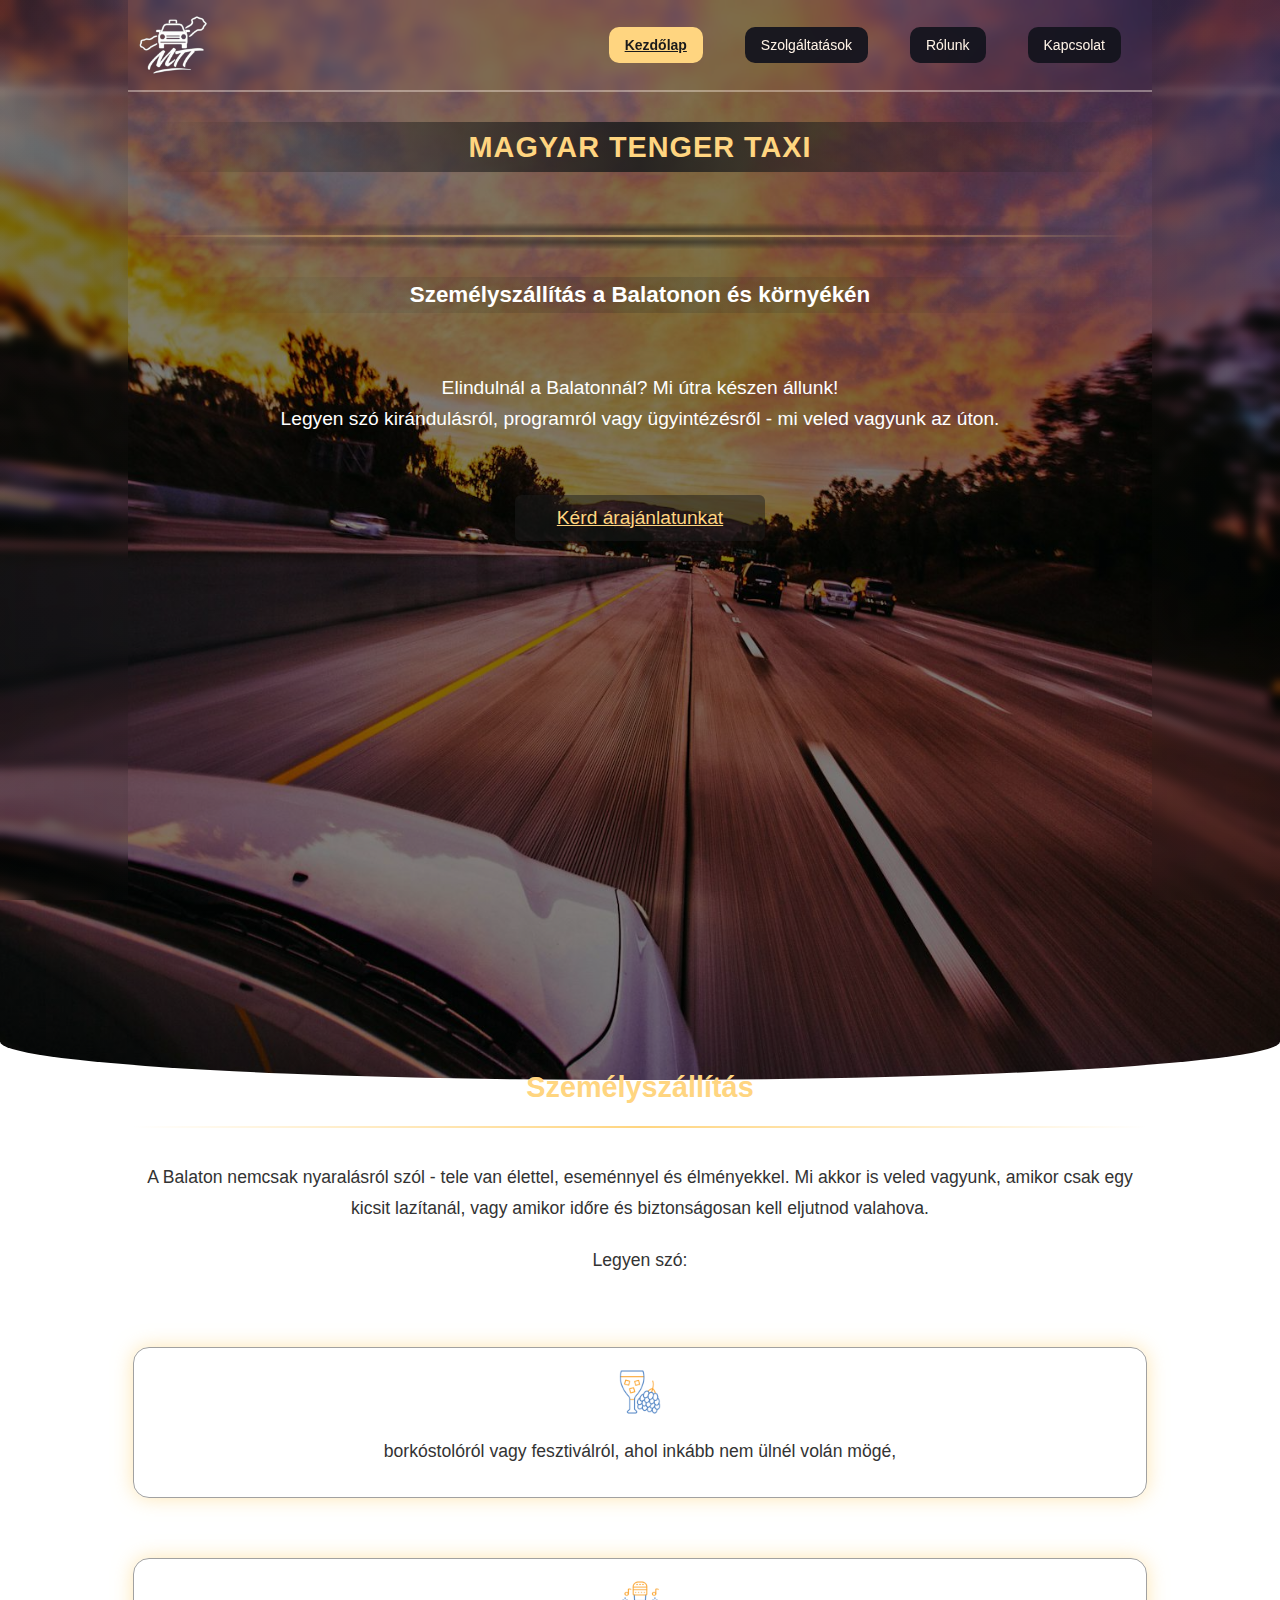
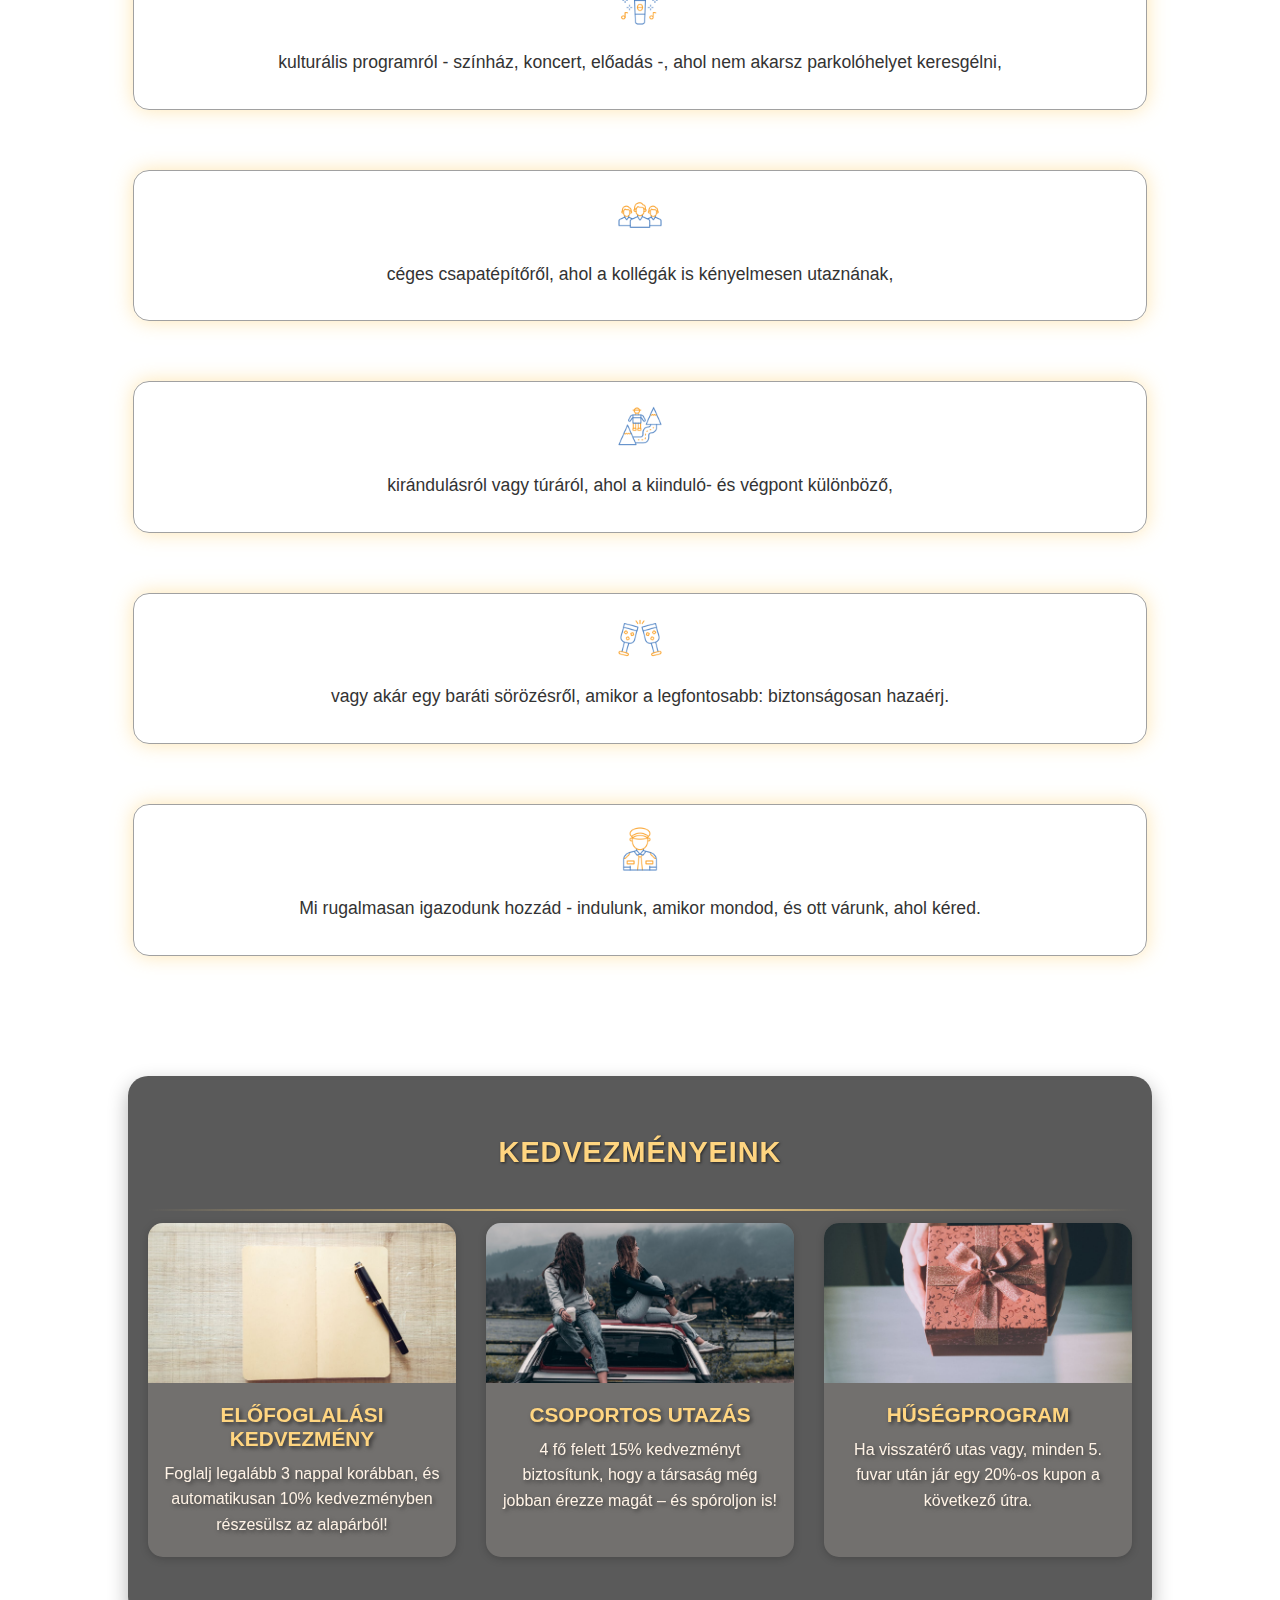
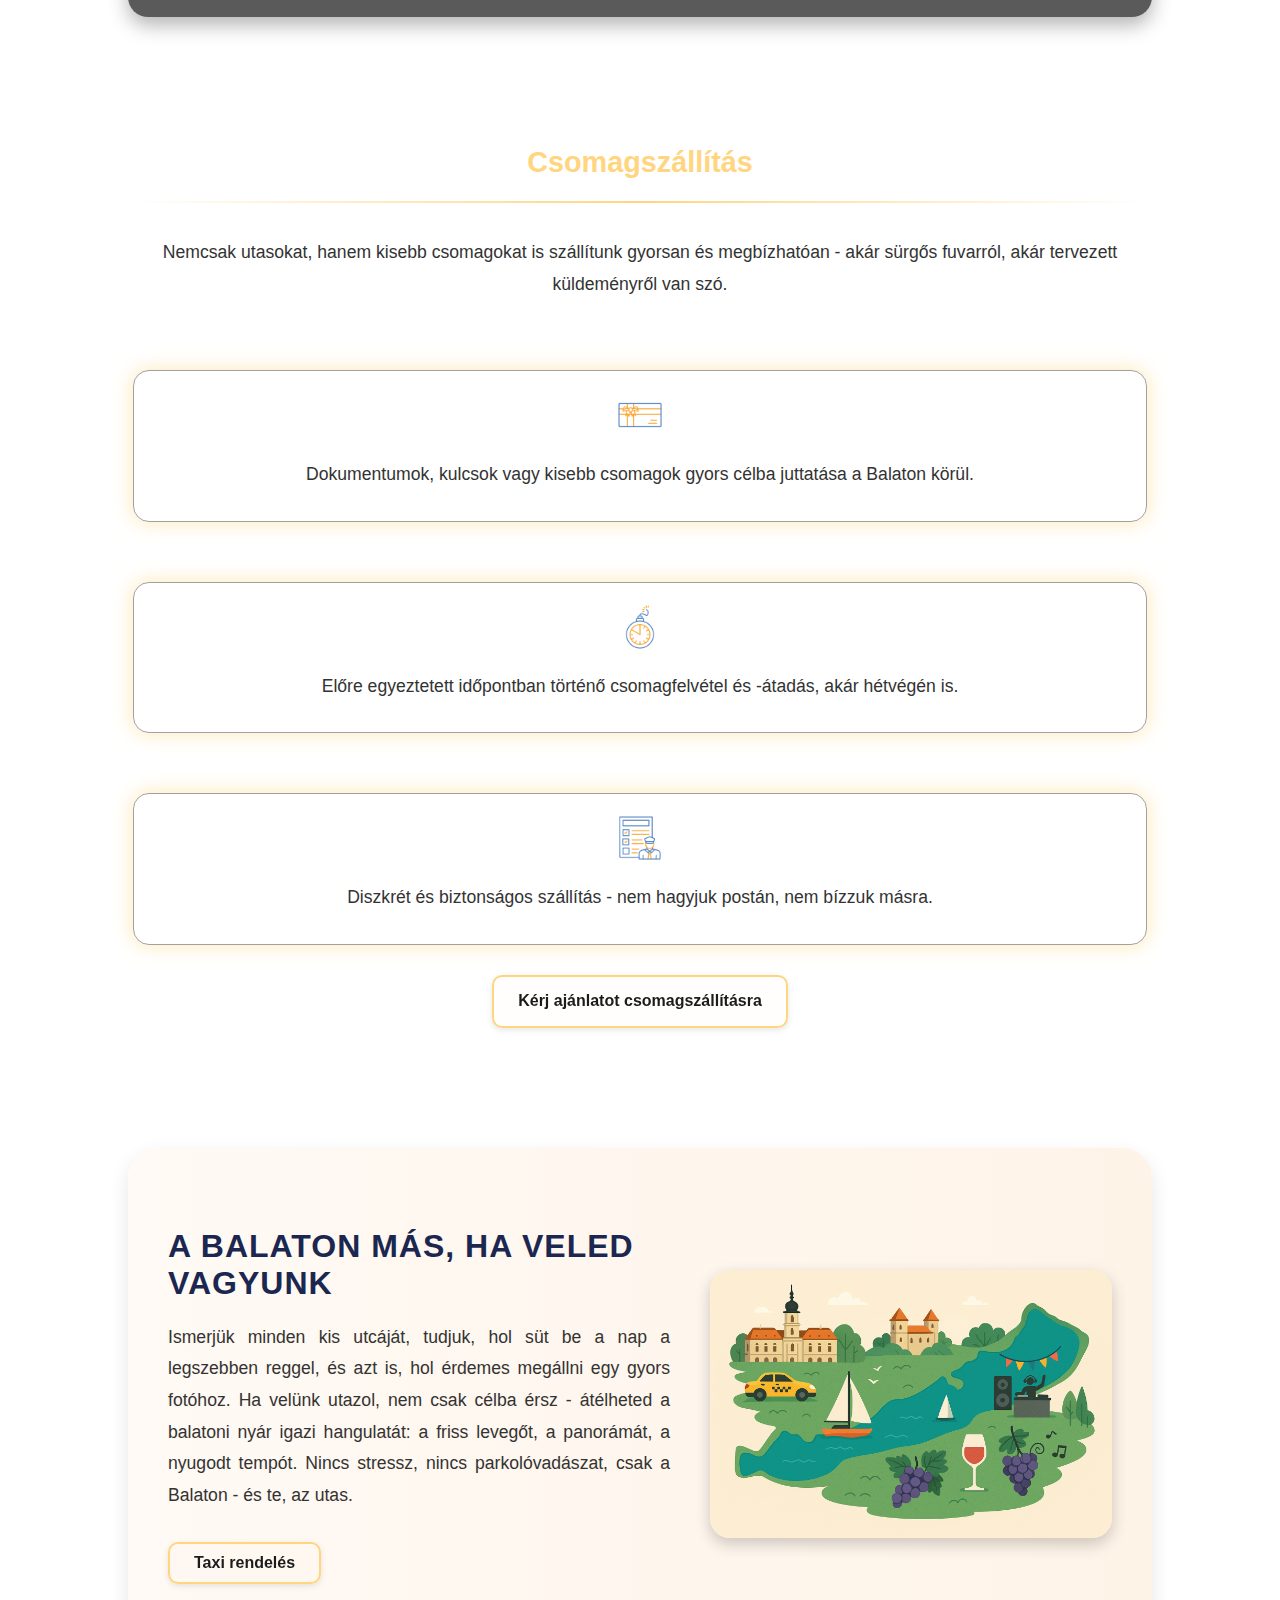
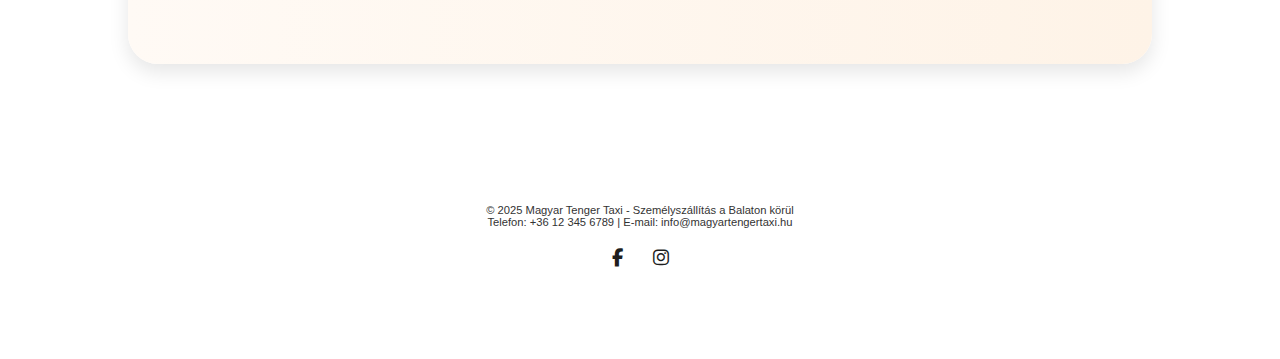
<file: index.html>
<!DOCTYPE html>
<html lang="hu">

<head>
    <meta charset="UTF-8">
    <meta name="viewport" content="width=device-width, initial-scale=1.0">
    <meta name="description"
        content="Kényelmes, gyors és megbízható személyszállítás a Balaton körül. Kérj árajánlatot online vagy telefonon - Magyar Tenger Taxi. ">
    <title>Személyszállítás a Balatonnál - Magyar Tenger Taxi</title>
    <meta property="og:title" content="Személyszállítás a Balaton körül | Magyar Tenger Taxi">
    <meta property="og:description"
        content="Gyors, kényelmes és megbízható fuvar a Balatonnál. Foglalj most online vagy telefonon.">
    <meta property="og:type" content="website">
    <meta property="og:url" content="https://www.magyartengertaxi.hu">
    <meta property="og:image" content="https://www.magyartengertaxi.hu/img/og-image.jpg">
    <meta name="theme-color" content="#1b2750">
    <meta property="og:site_name" content="Magyar Tenger Taxi">
    <meta property="og:locale" content="hu_HU">
    <meta name="twitter:card" content="summary_large_image">
    <meta name="twitter:title" content="Magyar Tenger Taxi - Személyszállítás a Balatonnál">
    <meta name="twitter:description" content="Gyors, kényelmes és megbízható fuvar a Balaton körül. Indulj velünk!!">
    <meta name="twitter:image" content="https://www.magyartengertaxi.hu/img/twitter-card.jpg">
    <link rel="stylesheet" href="css/styles_vizsga.css">
    <link rel="icon" type="image/png" href="img/favicon_black-white.png">
    <link rel="stylesheet" href="https://cdnjs.cloudflare.com/ajax/libs/font-awesome/6.5.0/css/all.min.css">
</head>

<body>
    <div class="hero-background"></div>
    <nav class="nav">
        <a href="index.html">
            <div class="logo"><img src="img/logo_white.png" alt="Magyar Tenger Taxi logó"></div>
        </a>
        <ul class="menu">
            <li><a href="index.html">Kezdőlap</a></li>
            <li><a href="services.html">Szolgáltatások</a></li>
            <li><a href="about_us.html">Rólunk</a></li>
            <li><a href="contact.html">Kapcsolat</a></li>
        </ul>
        <div class="hamburger" onclick="toggleMenu()">
            <div></div>
            <div></div>
            <div></div>
        </div>
    </nav>
    <div class="nav-separator"></div>


    <section class="hero">
        <h1><span class="hero-main">Magyar Tenger Taxi</span><br>
            <span class="hero-divider-wrapper"><span class="hero-divider"></span></span>
            <span class="hero-sub">Személyszállítás a Balatonon és környékén</span>
        </h1>
        <p>Elindulnál a Balatonnál? Mi útra készen állunk! <span class="break-line"></span>Legyen szó kirándulásról,
            programról vagy ügyintézésről - mi
            veled vagyunk az úton.</span> <a class="cta-in-line" href="contact.html">Kérd árajánlatunkat</a>
        </p>
    </section>

    <section class="events">
        <h2>Személyszállítás
            <span class="h2-divider"></span>
        </h2>
        <p>A Balaton nemcsak nyaralásról szól - tele van élettel, eseménnyel és élményekkel. Mi akkor is veled
            vagyunk, amikor csak egy kicsit lazítanál, vagy amikor időre és biztonságosan kell eljutnod valahova.
        </p>
        <p>Legyen szó:</p>
        <div class="events-grid">
            <div class="events-list">
                <img src="img/grapes.png" alt="Szőlő és borospohár ikon">
                <p>borkóstolóról vagy fesztiválról, ahol inkább nem ülnél volán mögé,</p>
            </div>
            <div class="events-list">
                <img src="img/sing.png" alt="Mikrofon ikon">
                <p>kulturális programról - színház, koncert, előadás -, ahol nem akarsz parkolóhelyet keresgélni,</p>
            </div>
            <div class="events-list">
                <img src="img/teamwork.png" alt="Csapatépítő ikon">
                <p>céges csapatépítőről, ahol a kollégák is kényelmesen utaznának,</p>
            </div>
            <div class="events-list">
                <img src="img/trail.png " alt="Kirándulás ikon">
                <p>kirándulásról vagy túráról, ahol a kiinduló- és végpont különböző,</p>
            </div>
            <div class="events-list">
                <img src="img/cheers.png" alt="Koccintás ikon">
                <p>vagy akár egy baráti sörözésről, amikor a legfontosabb: biztonságosan hazaérj.</p>
            </div>
            <div class="events-list">
                <img src="img/driver.png" alt="Sofőr ikon">
                <p>Mi rugalmasan igazodunk hozzád - indulunk, amikor mondod, és ott várunk, ahol kéred.</p>
            </div>
        </div>
    </section>

    <section class="discounts">
        <h2 class="discounts-title">Kedvezményeink</h2>
        <span class="h2-divider"></span>
        <div class="discounts-container">
            <div class="discount-card">
                <div class="discount-img" style="background-image: url('img/pre-booking.jpg');"
                    alt="Toll és notesz kép"></div>
                <h3>Előfoglalási kedvezmény</h3>
                <p>Foglalj legalább 3 nappal korábban, és automatikusan 10% kedvezményben részesülsz az alapárból!</p>
            </div>
            <div class="discount-card">
                <div class="discount-img" style="background-image: url('img/group-trip.jpg');"
                    alt="Két fiatal lány ül egy auto tetején kép"></div>
                <h3>Csoportos utazás</h3>
                <p>4 fő felett 15% kedvezményt biztosítunk, hogy a társaság még jobban érezze magát – és spóroljon is!
                </p>
            </div>
            <div class="discount-card">
                <div class="discount-img" style="background-image: url('img/reward.jpg');"
                    alt="Meglepetés átnyújtása kép"></div>
                <h3>Hűségprogram</h3>
                <p>Ha visszatérő utas vagy, minden 5. fuvar után jár egy 20%-os kupon a következő útra.</p>
            </div>
        </div>
    </section>

    <section class="events">
        <h2>Csomagszállítás
            <span class="h2-divider"></span>
        </h2>
        <p>Nemcsak utasokat, hanem kisebb csomagokat is szállítunk gyorsan és megbízhatóan - akár sürgős fuvarról, akár
            tervezett küldeményről van szó.</p>

        <div class="events-list">
            <img class="small-icons" src="img/gift-card.png" alt="Küldemény ikon">
            <p>Dokumentumok, kulcsok vagy kisebb csomagok gyors célba juttatása a Balaton körül.</p>
        </div>

        <div class="events-list">
            <img class="small-icons" src="img/time-bomb.png" alt="Időpontra szállítás ikon">
            <p>Előre egyeztetett időpontban történő csomagfelvétel és -átadás, akár hétvégén is.</p>
        </div>

        <div class="events-list">
            <img class="small-icons" src="img/safety.png" alt="Biztonság ikon">
            <p>Diszkrét és biztonságos szállítás - nem hagyjuk postán, nem bízzuk másra.</p>
        </div>
        <a href="contact.html" class="subtle-cta">Kérj ajánlatot csomagszállításra</a>
    </section>

    <section class="balaton-feel">
        <div class="balaton-text">
            <h2>A Balaton más, ha veled vagyunk</h2>
            <p>
                Ismerjük minden kis utcáját, tudjuk, hol süt be a nap a legszebben reggel, és azt is, hol érdemes
                megállni egy gyors fotóhoz.
                Ha velünk utazol, nem csak célba érsz - átélheted a balatoni nyár igazi hangulatát: a friss levegőt, a
                panorámát, a nyugodt tempót.
                Nincs stressz, nincs parkolóvadászat, csak a Balaton - és te, az utas.
            </p>
            <a href="contact.html" class="balaton-cta subtle-cta">Taxi rendelés</a>
        </div>
        <div class="balaton-image">
            <img src="img/Balaton-mood.png" alt="Balaton hangulat kép">
        </div>
    </section>

    <footer>
        <p>&copy; 2025 Magyar Tenger Taxi - Személyszállítás a Balaton körül</p>
        <p>Telefon: +36 12 345 6789 | E-mail: info@magyartengertaxi.hu</p>
        <div class="social-icons">
            <a href="https://www.facebook.com/magyartengertaxi" target="_blank" aria-label="Facebook">
                <i class="fa-brands fa-facebook-f"></i>
            </a>
            <a href="https://www.instagram.com/magyartengertaxi" target="_blank" aria-label="Instagram">
                <i class="fa-brands fa-instagram"></i>
            </a>
        </div>
    </footer>

    <a href="tel:+36301234567" class="cta-button">
        <i class="fa-solid fa-phone fa-lg icon-outline"></i> Hívás azonnal
    </a>

    <script src="js/toggle-menu.js"></script>
    <script src="js/form-validate.js"></script>
</body>

</html>
</file>
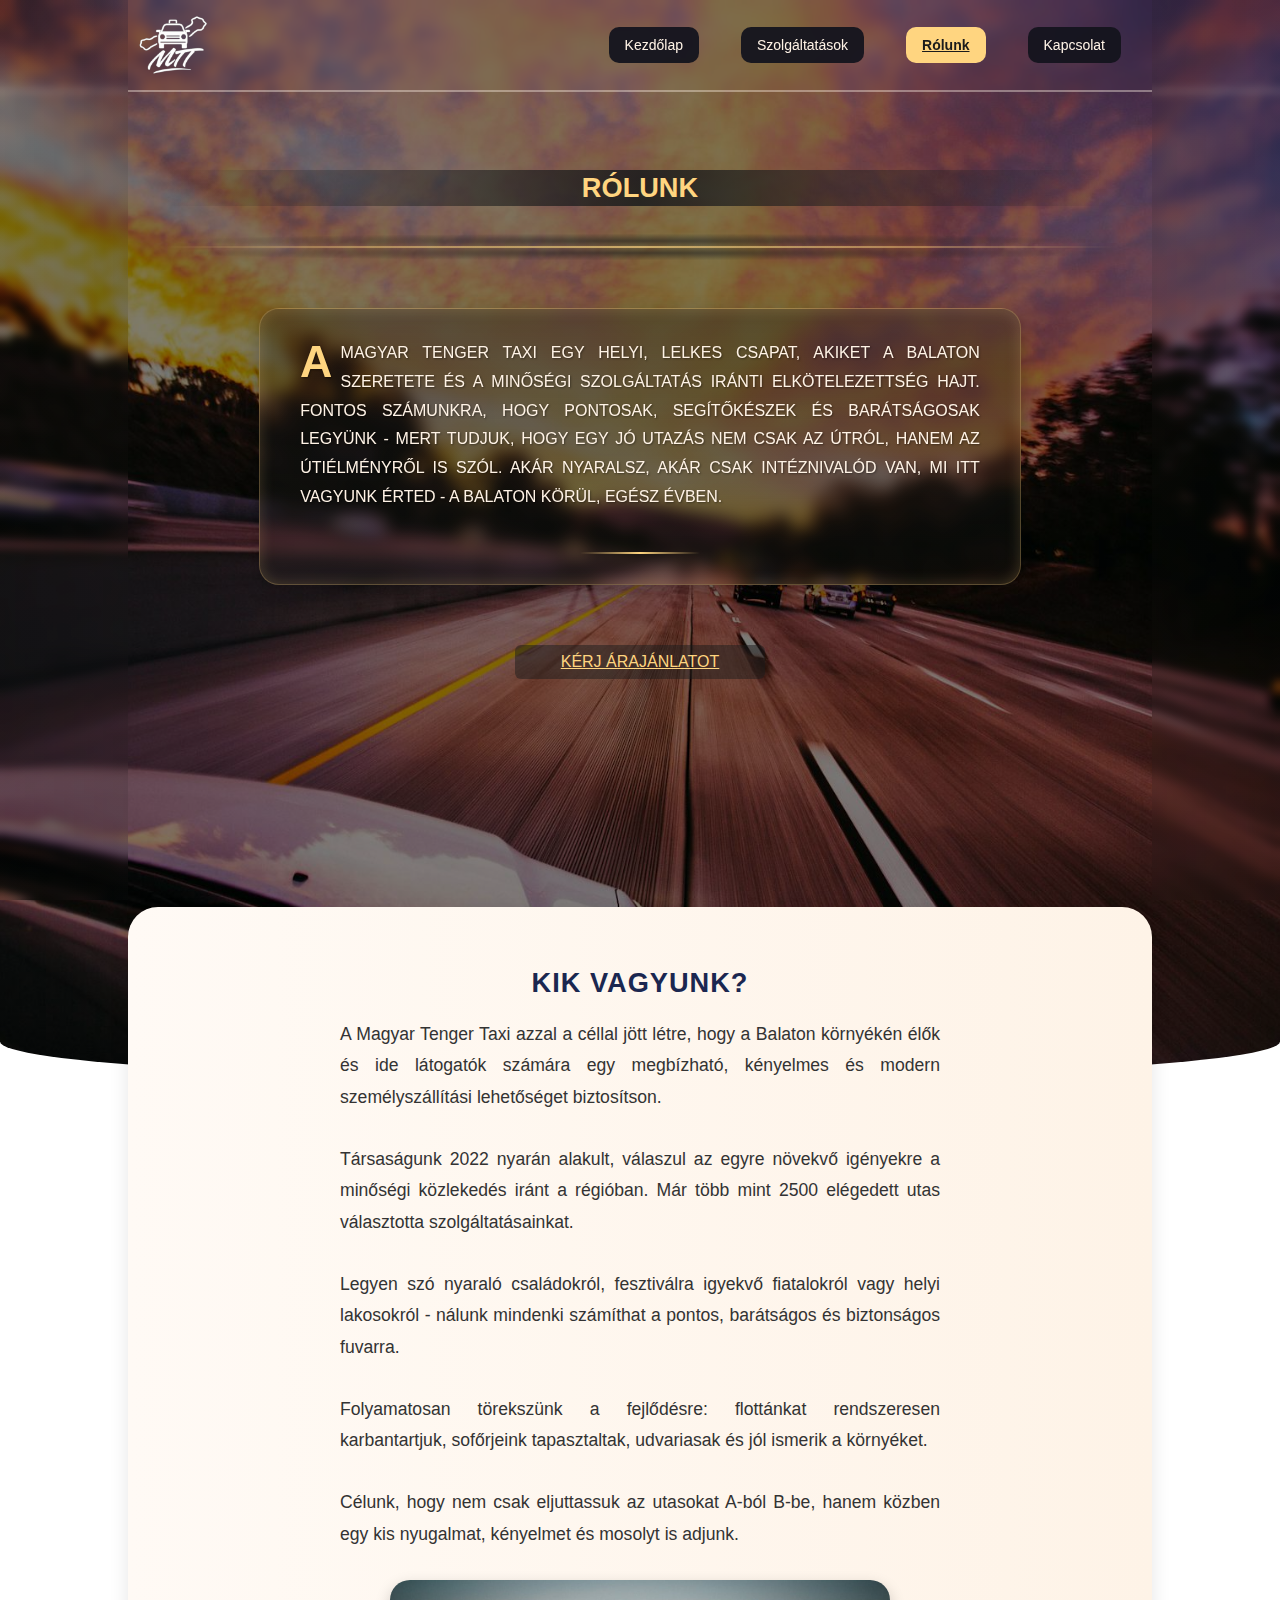
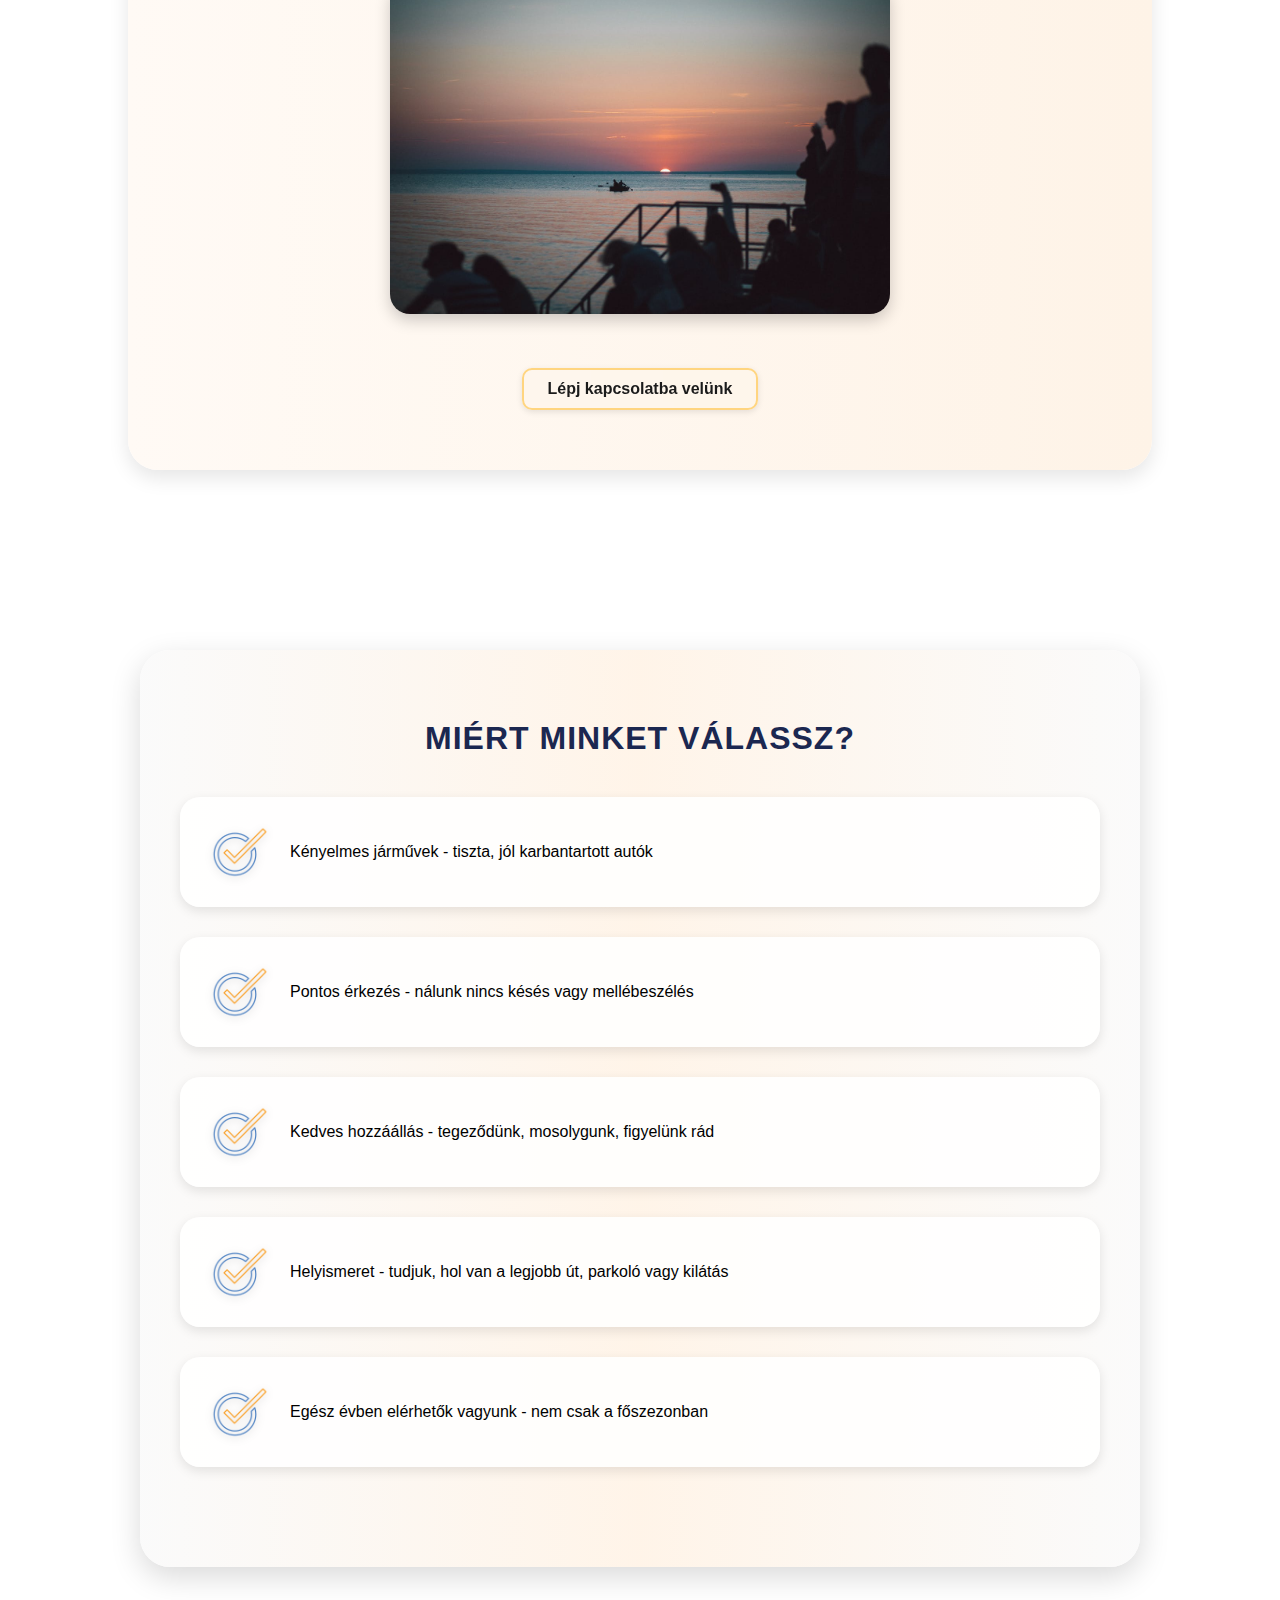
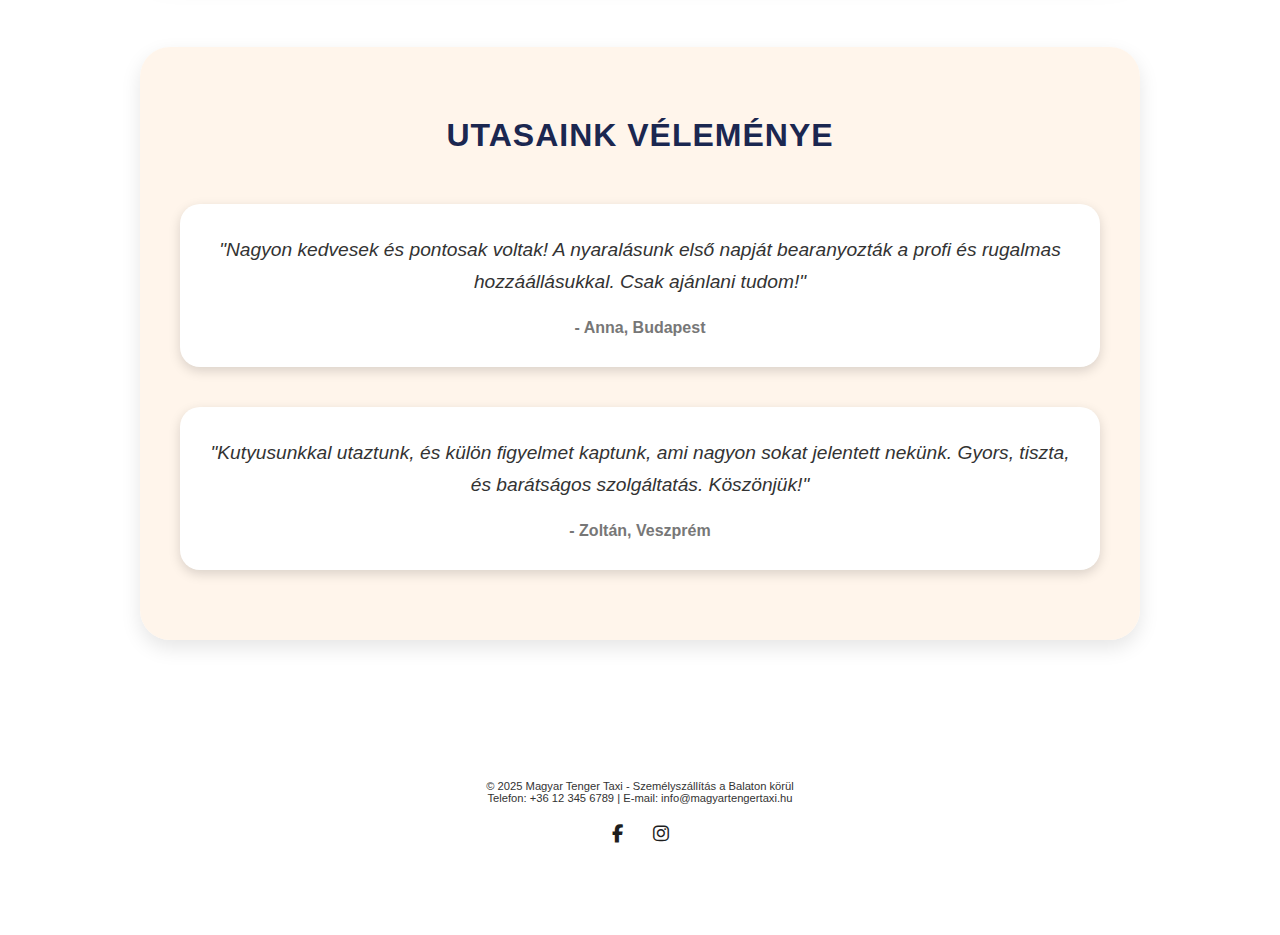
<file: about_us.html>
<!DOCTYPE html>
<html lang="hu">

<head>
    <meta charset="UTF-8">
    <meta name="viewport" content="width=device-width, initial-scale=1.0">
    <meta name="description"
        content="Ismerd meg, kik vagyunk: a Magyar Tenger Taxi csapata a Balatonnál. Megbízható személyszállítás, helyismeret, rugalmasság és odafigyelés.">
    <title>Rólunk - Magyar Tenger Taxi</title>
    <meta property="og:title" content="Rólunk | Magyar Tenger Taxi">
    <meta property="og:description"
        content="Tudd meg, miért választanak minket: helyismeret, rugalmasság, megbízhatóság. Ismerd meg a Magyar Tenger Taxi csapatát.">
    <meta property="og:type" content="website">
    <meta property="og:url" content="https://www.magyartengertaxi.hu/about_us.html">
    <meta property="og:image" content="https://www.magyartengertaxi.hu/img/og-image.jpg">
    <meta name="theme-color" content="#1b2750">
    <meta property="og:site_name" content="Magyar Tenger Taxi">
    <meta property="og:locale" content="hu_HU">
    <meta name="twitter:card" content="summary_large_image">
    <meta name="twitter:title" content="Rólunk - Magyar Tenger Taxi">
    <meta name="twitter:description" content="Tudj meg többet rólunk! Balatoni helyismeret, tapasztalat, emberség.">
    <meta name="twitter:image" content="https://www.magyartengertaxi.hu/img/twitter-card.jpg">
    <link rel="stylesheet" href="css/styles_vizsga.css">
    <link rel="icon" type="image/png" href="img/favicon_black-white.png">
    <link rel="stylesheet" href="https://cdnjs.cloudflare.com/ajax/libs/font-awesome/6.5.0/css/all.min.css">
</head>

<body>
    <div class="hero-background"></div>
    <nav class="nav">
        <a href="index.html">
            <div class="logo"><img src="img/logo_white.png" alt="Magyar Tenger Taxi logó"></div>
        </a>
        <ul class="menu">
            <li><a href="index.html">Kezdőlap</a></li>
            <li><a href="services.html">Szolgáltatások</a></li>
            <li><a href="about_us.html">Rólunk</a></li>
            <li><a href="contact.html">Kapcsolat</a></li>
        </ul>
        <div class="hamburger" onclick="toggleMenu()">
            <div></div>
            <div></div>
            <div></div>
        </div>
    </nav>
    <div class="nav-separator"></div>

    <section class="about-us-section">
        <h1 class="hero-main">Rólunk</h1>
        <span class="hero-divider-wrapper">
            <span class="hero-divider"></span>
        </span>
        <div class="about-us-contain">
            <p>A Magyar Tenger Taxi egy helyi, lelkes csapat, akiket a Balaton szeretete és a minőségi szolgáltatás
                iránti elkötelezettség hajt.
                Fontos számunkra, hogy pontosak, segítőkészek és barátságosak legyünk - mert tudjuk, hogy egy jó
                utazás nem csak az útról, hanem az útiélményről is szól.
                Akár nyaralsz, akár csak intéznivalód van, mi itt vagyunk érted - a Balaton körül, egész évben.</p>
        </div>
        <a href="contact.html" class="cta-in-line">Kérj árajánlatot</a>
    </section>
    <section class="mission-section">
        <div class="mission-container">
            <div class="mission-text">
                <h2>Kik vagyunk?</h2>
                <p>A Magyar Tenger Taxi azzal a céllal jött létre, hogy a Balaton környékén élők és ide látogatók
                    számára egy megbízható, kényelmes és modern személyszállítási lehetőséget biztosítson.</p>
                <p>Társaságunk 2022 nyarán alakult, válaszul az egyre növekvő igényekre a minőségi közlekedés iránt a
                    régióban. Már több mint 2500 elégedett utas választotta szolgáltatásainkat.</p>
                <p>Legyen szó nyaraló családokról, fesztiválra igyekvő fiatalokról vagy helyi lakosokról - nálunk
                    mindenki számíthat a pontos, barátságos és biztonságos fuvarra.</p>
                <p>Folyamatosan törekszünk a fejlődésre: flottánkat rendszeresen karbantartjuk, sofőrjeink tapasztaltak,
                    udvariasak és jól ismerik a környéket.</p>
                <p>Célunk, hogy nem csak eljuttassuk az utasokat A-ból B-be, hanem közben egy kis nyugalmat, kényelmet
                    és mosolyt is adjunk.</p>
            </div>
            <div class="mission-image">
                <img src="img/mission-picture.jpg" alt="Csoport a hangulatos Balaton mellett">
            </div>
            <div> <a href="contact.html" class="subtle-cta">Lépj kapcsolatba velünk</a></div>
        </div>
    </section>

    <section class="why-us">
        <h2>Miért minket válassz?</h2>
        <ul>
            <li><img src="img/check.png" alt="Pipa ikon">Kényelmes járművek - tiszta, jól karbantartott autók</li>
            <li><img src="img/check.png" alt="Pipa ikon">Pontos érkezés - nálunk nincs késés vagy mellébeszélés</li>
            <li><img src="img/check.png" alt="Pipa ikon">Kedves hozzáállás - tegeződünk, mosolygunk, figyelünk rád</li>
            <li><img src="img/check.png" alt="Pipa ikon">Helyismeret - tudjuk, hol van a legjobb út, parkoló vagy
                kilátás</li>
            <li><img src="img/check.png" alt="Pipa ikon">Egész évben elérhetők vagyunk - nem csak a főszezonban</li>
        </ul>
    </section>
    <section class="testimonials">
        <h2>Utasaink véleménye</h2>
        <div class="testimonial-container">
            <div class="testimonial">
                <p class="quote">"Nagyon kedvesek és pontosak voltak! A nyaralásunk első napját bearanyozták a profi és
                    rugalmas hozzáállásukkal. Csak ajánlani tudom!"</p>
                <p class="author">- Anna, Budapest</p>
            </div>
            <div class="testimonial">
                <p class="quote">"Kutyusunkkal utaztunk, és külön figyelmet kaptunk, ami nagyon sokat jelentett nekünk.
                    Gyors, tiszta, és barátságos szolgáltatás. Köszönjük!"</p>
                <p class="author">- Zoltán, Veszprém</p>
            </div>
        </div>
    </section>

    <a href="tel:+36301234567" class="cta-button">
        <i class="fa-solid fa-phone fa-lg icon-outline"></i> Hívás azonnal
    </a>

    <footer>
        <p>&copy; 2025 Magyar Tenger Taxi - Személyszállítás a Balaton körül</p>
        <p>Telefon: +36 12 345 6789 | E-mail: info@magyartengertaxi.hu</p>
        <div class="social-icons">
            <a href="https://www.facebook.com/magyartengertaxi" target="_blank" aria-label="Facebook">
                <i class="fa-brands fa-facebook-f"></i>
            </a>
            <a href="https://www.instagram.com/magyartengertaxi" target="_blank" aria-label="Instagram">
                <i class="fa-brands fa-instagram"></i>
            </a>
        </div>
    </footer>

    <script src="js/toggle-menu.js"></script>
    <script src="js/form-validate.js"></script>
</body>

</html>
</file>
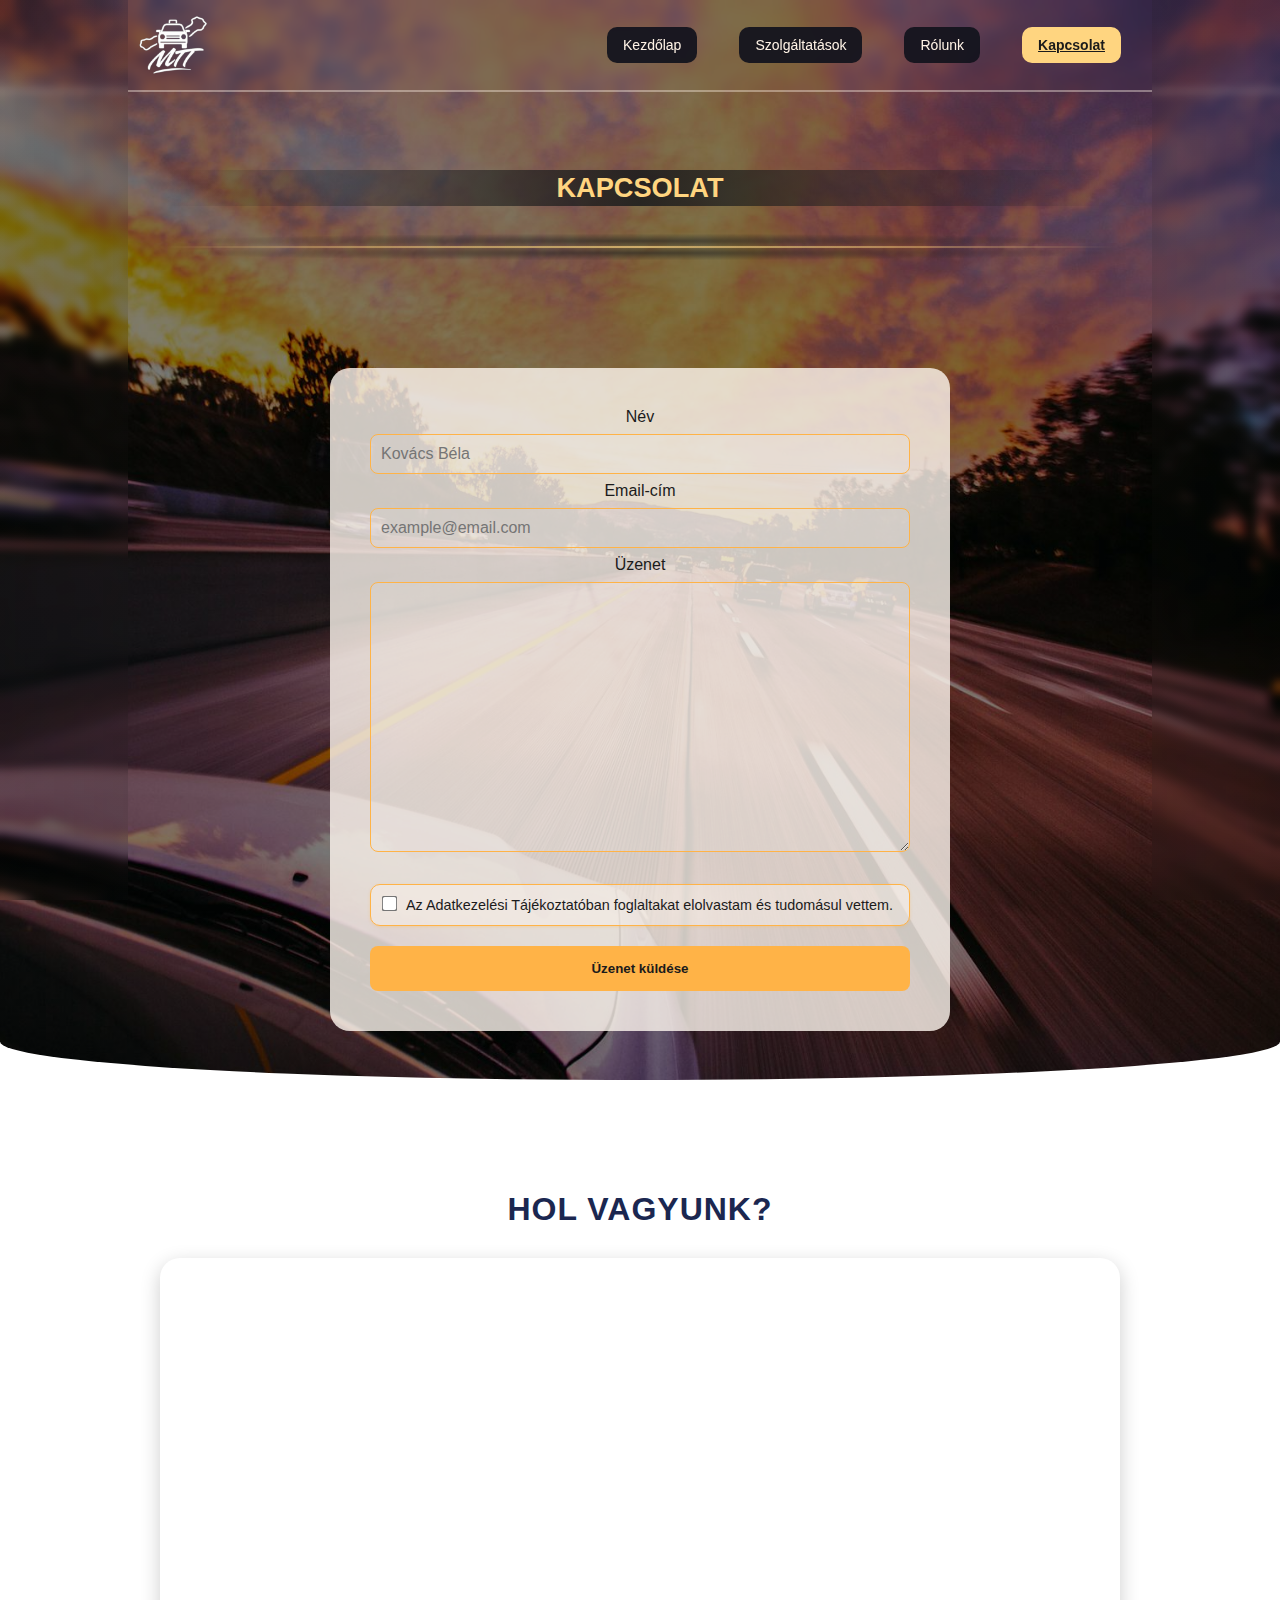
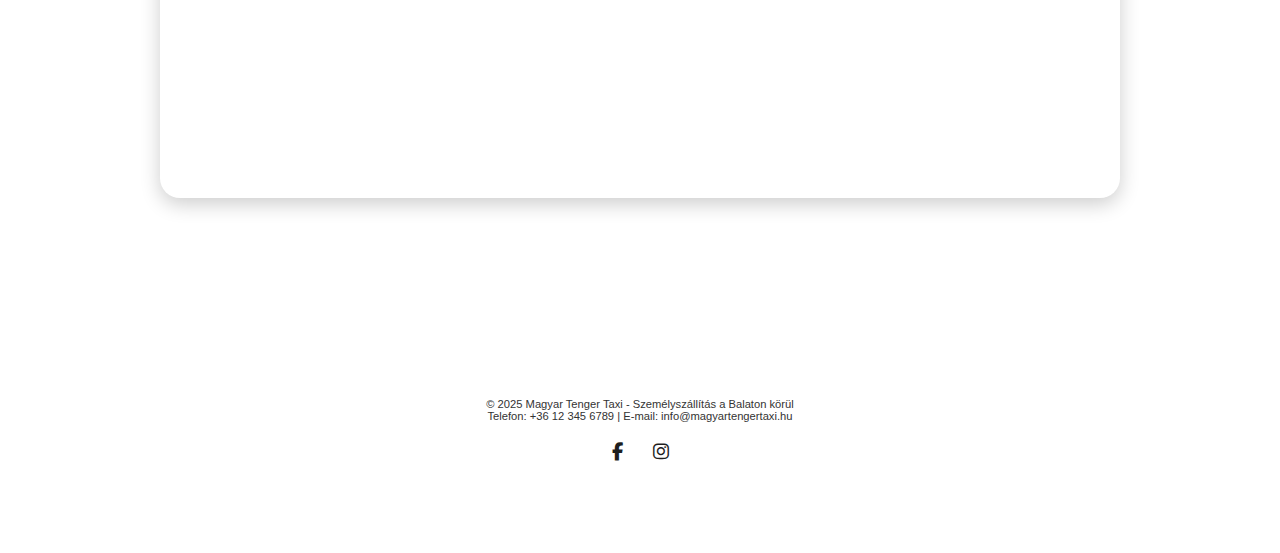
<file: contact.html>
<!DOCTYPE html>
<html lang="hu">

<head>
    <meta charset="UTF-8">
    <meta name="viewport" content="width=device-width, initial-scale=1.0">
    <meta name="description"
        content="Vedd fel velünk a kapcsolatot! Személyszállítás a Balatonnál - gyors válasz, pontos indulás. Kérj árajánlatot most.">
    <title>Kapcsolat - Magyar Tenger Taxi</title>
    <meta property="og:title" content="Kapcsolat | Magyar Tenger Taxi">
    <meta property="og:description"
        content="Keress minket bizalommal! Árajánlat, időpont-egyeztetés, kérdések - gyors válasz, megbízható személyszállítás a Balaton körül.">
    <meta property="og:type" content="website">
    <meta property="og:url" content="https://www.magyartengertaxi.hu/contact.html">
    <meta property="og:image" content="https://www.magyartengertaxi.hu/img/og-image.jpg">
    <meta name="theme-color" content="#1b2750">
    <meta property="og:site_name" content="Magyar Tenger Taxi">
    <meta property="og:locale" content="hu_HU">
    <meta name="twitter:card" content="summary_large_image">
    <meta name="twitter:title" content="Kapcsolat - Magyar Tenger Taxi">
    <meta name="twitter:description"
        content="Írj nekünk vagy hívj bátran! Kényelmes és rugalmas személyszállítás a Balatonnál.">
    <meta name="twitter:image" content="https://www.magyartengertaxi.hu/img/twitter-card.jpg">
    <link rel="stylesheet" href="css/styles_vizsga.css">
    <link rel="icon" type="image/png" href="img/favicon_black-white.png">
    <link rel="stylesheet" href="https://cdnjs.cloudflare.com/ajax/libs/font-awesome/6.5.0/css/all.min.css">
</head>

<body>
    <div class="hero-background"></div>

    <nav class="nav">
        <a href="index.html">
            <div class="logo"><img src="img/logo_white.png" alt="Magyar Tenger Taxi logó"></div>
        </a>
        <ul class="menu">
            <li><a href="index.html">Kezdőlap</a></li>
            <li><a href="services.html">Szolgáltatások</a></li>
            <li><a href="about_us.html">Rólunk</a></li>
            <li><a href="contact.html">Kapcsolat</a></li>
        </ul>
        <div class="hamburger" onclick="toggleMenu()">
            <div></div>
            <div></div>
            <div></div>
        </div>
    </nav>
    <div class="nav-separator"></div>

    <section class="contact-section">
        <h1 class="hero-main">Kapcsolat</h1>
        <span class="hero-divider-wrapper">
            <span class="hero-divider"></span>
        </span>
    </section>

    <div class="form-content">
        <div id="form">
            <form action="" method="get">
                <label for="name">Név</label>
                <input type="text" name="name" id="name" placeholder="Kovács Béla" required>
                <label for="email">Email-cím</label>
                <input type="email" name="email" id="email" placeholder="example@email.com">
                <label for="message">Üzenet</label>
                <textarea name="message" maxlength="5000" id="message"></textarea>
                <div class="form_data">
                    <input type="checkbox" id="privacy_policy" required>
                    <label for="privacy_policy">
                        Az Adatkezelési Tájékoztatóban foglaltakat elolvastam és tudomásul vettem.
                    </label>
                </div>
                <input type="submit" value="Üzenet küldése">
        </div>
        </form>
    </div>

    <section class="map-section">
        <h2>Hol vagyunk?</h2>
        <div class="map-container">
            <iframe
                src="https://www.google.com/maps/embed?pb=!1m18!1m12!1m3!1d27381.73117451895!2d17.712238!3d46.948093!2m3!1f0!2f0!3f0!3m2!1i1024!2i768!4f13.1!3m3!1m2!1s0x4769a956e4e511c3%3A0xb9bb5285b1a5a278!2sLake%20Balaton!5e0!3m2!1shu!2shu!4v1714906000000!5m2!1shu!2shu"
                width="600" height="450" style="border:0;" allowfullscreen="" loading="lazy"
                referrerpolicy="no-referrer-when-downgrade">
            </iframe>
        </div>
    </section>

    <a href="tel:+36301234567" class="cta-button">
        <i class="fa-solid fa-phone fa-lg icon-outline"></i> Hívás azonnal
    </a>

    <footer>
        <p>&copy; 2025 Magyar Tenger Taxi - Személyszállítás a Balaton körül</p>
        <p>Telefon: +36 12 345 6789 | E-mail: info@magyartengertaxi.hu</p>

        <div class="social-icons">
            <a href="https://www.facebook.com/magyartengertaxi" target="_blank" aria-label="Facebook">
                <i class="fa-brands fa-facebook-f"></i>
            </a>
            <a href="https://www.instagram.com/magyartengertaxi" target="_blank" aria-label="Instagram">
                <i class="fa-brands fa-instagram"></i>
            </a>
        </div>
    </footer>

    <script src="js/toggle-menu.js"></script>
    <script src="js/form-validate.js"></script>
</body>

</html>
</file>
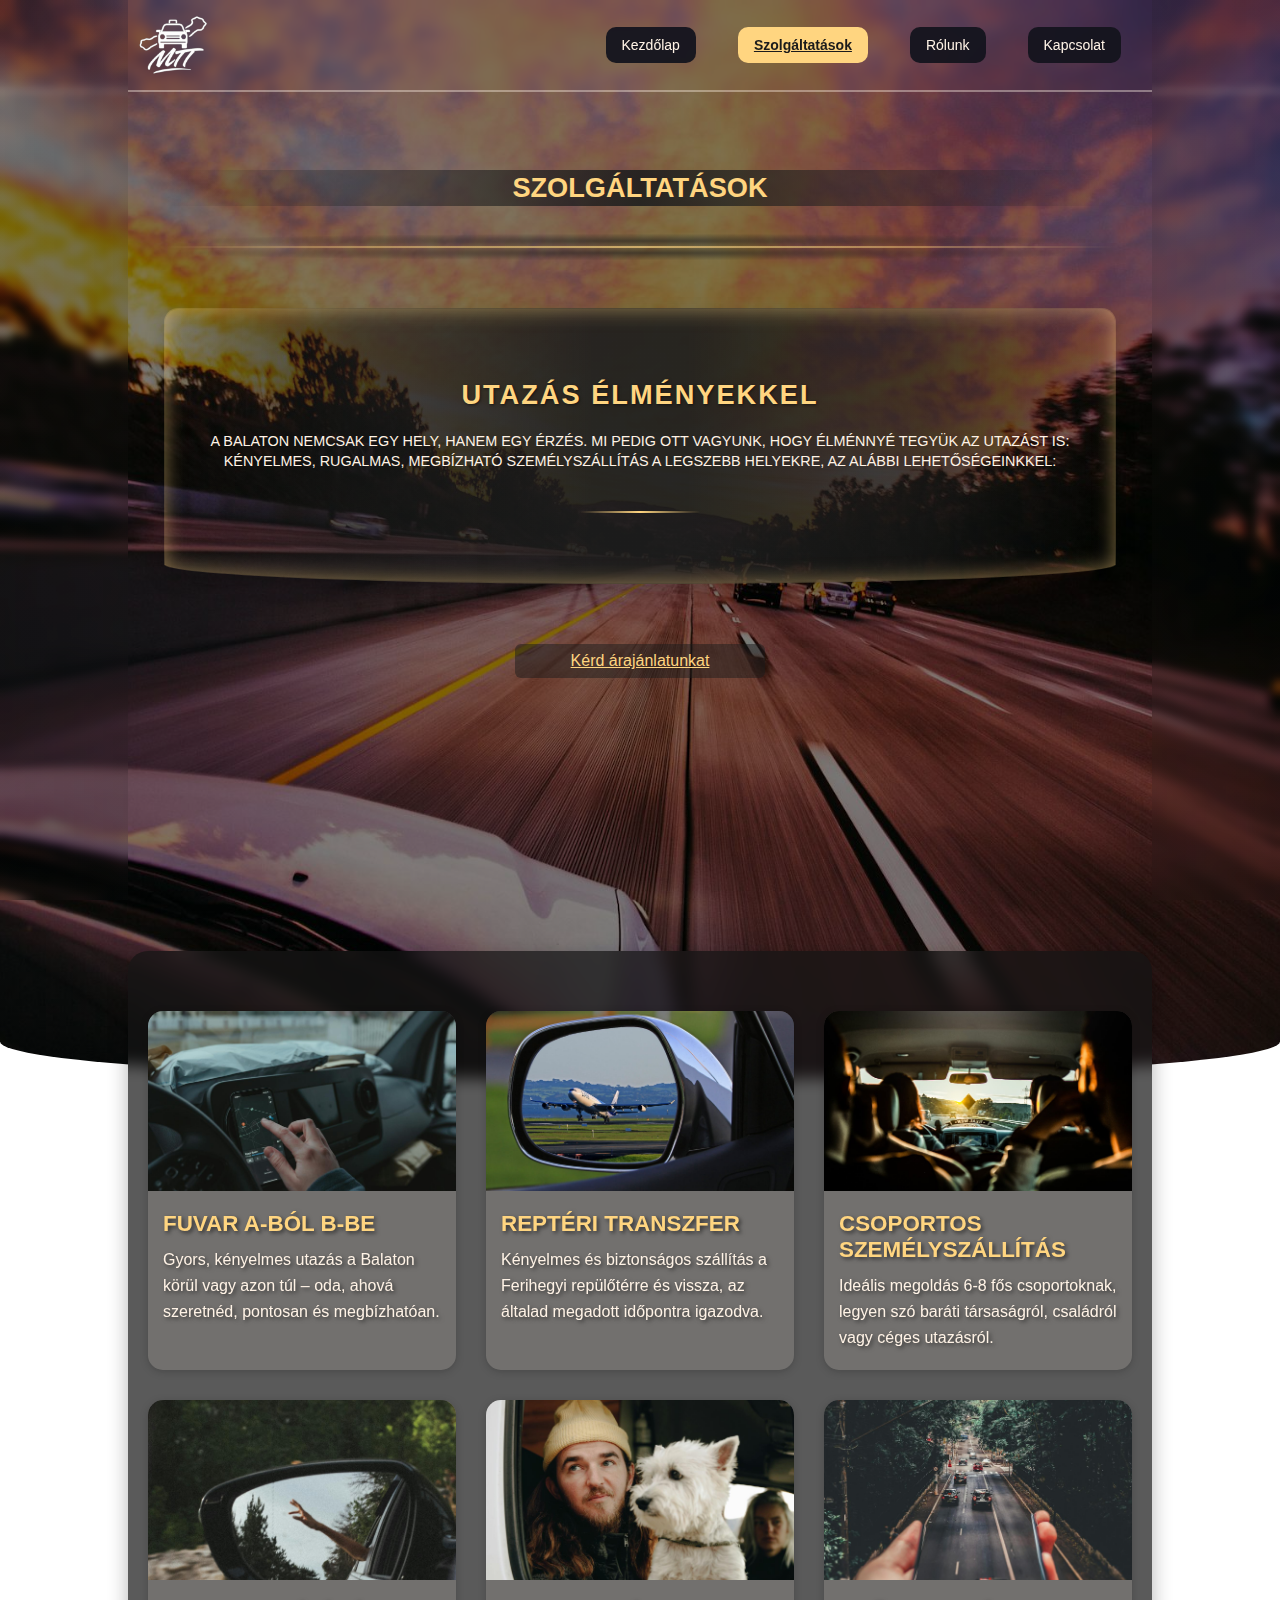
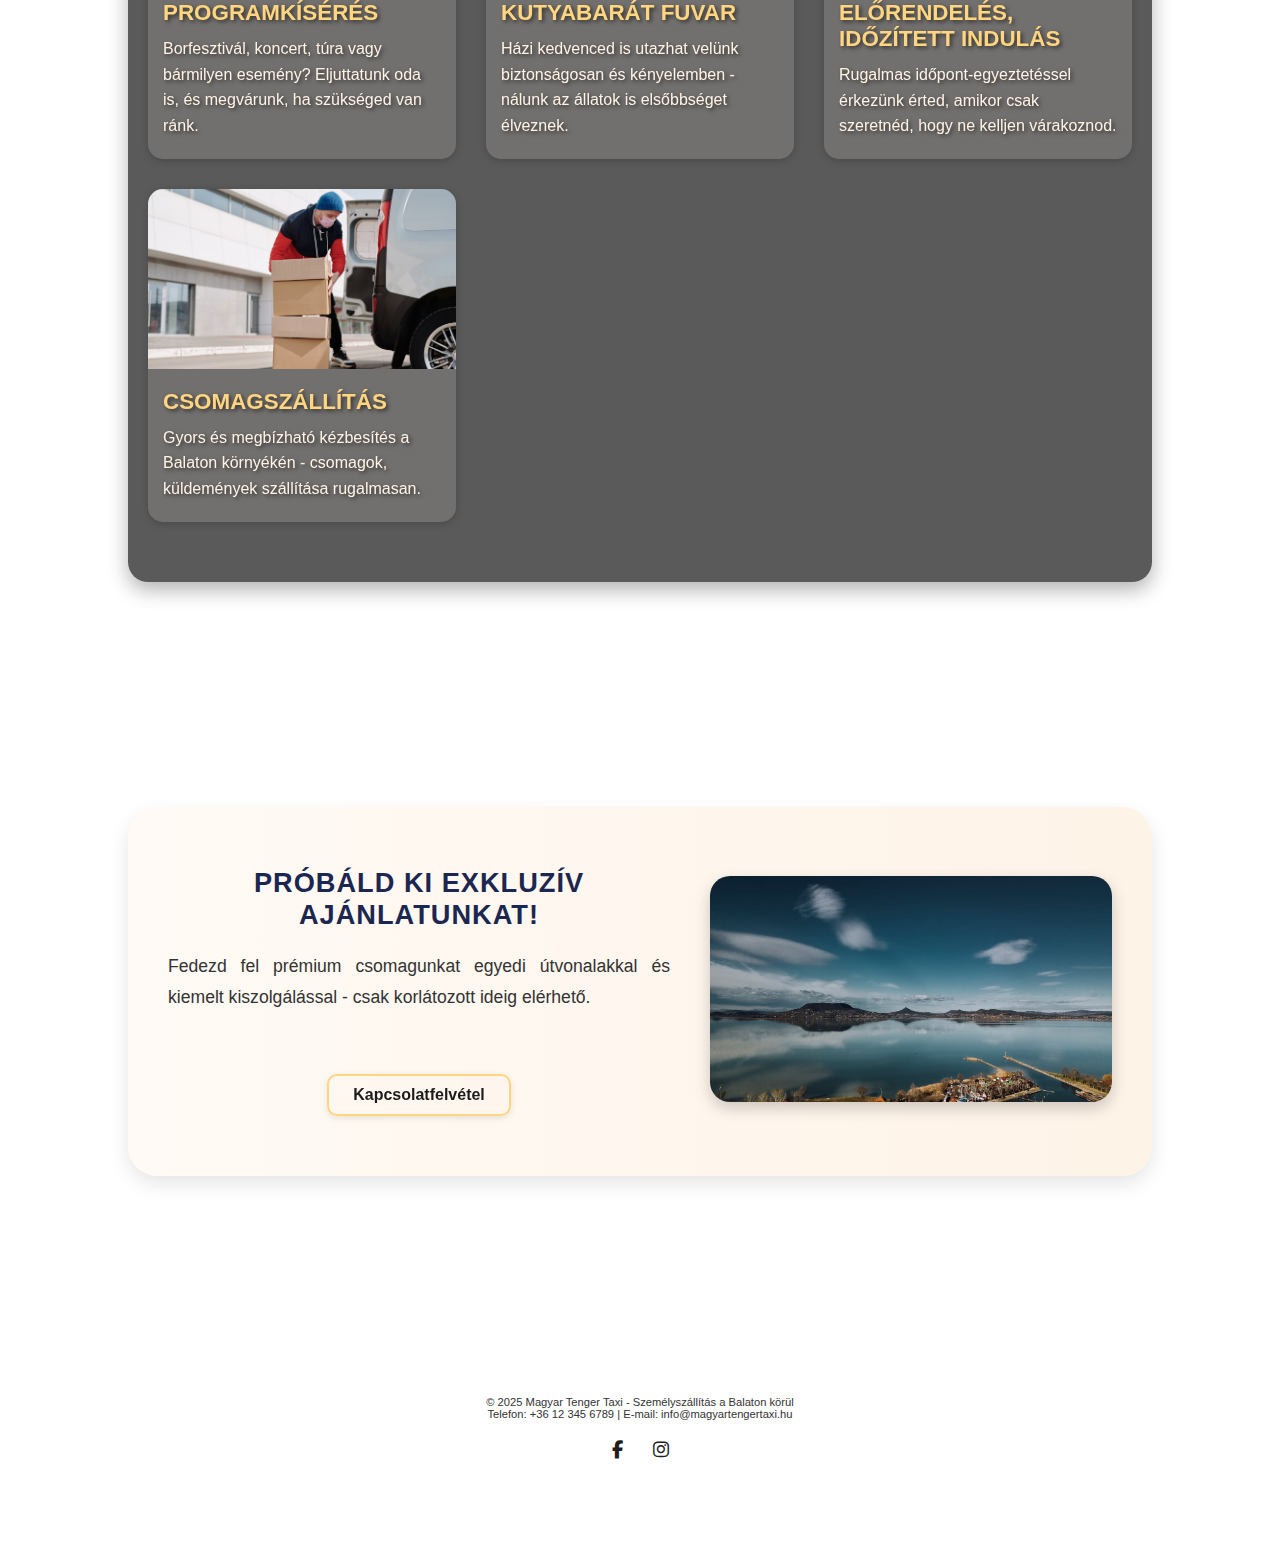
<file: services.html>
<!DOCTYPE html>
<html lang="hu">

<head>
    <meta charset="UTF-8">
    <meta name="viewport" content="width=device-width, initial-scale=1.0">
    <meta name="description"
        content="Fedezd fel személyszállítási szolgáltatásainkat a Balatonnál: reptéri transzfer, csoportos fuvar, kutyabarát utazás és még sok más - Magyar Tenger Taxi.">
    <title>Szolgáltatások - Magyar Tenger Taxi</title>
    <meta property="og:title" content="Szolgáltatások a Balatonnál | Magyar Tenger Taxi">
    <meta property="og:description"
        content="Reptéri transzfer, csoportos utazás, kutyabarát fuvar és programkísérés a Balaton körül. Nézd meg szolgáltatásainkat!">
    <meta property="og:type" content="website">
    <meta property="og:url" content="https://www.magyartengertaxi.hu/services.html">
    <meta property="og:image" content="https://www.magyartengertaxi.hu/img/og-image.jpg">
    <meta name="theme-color" content="#1b2750">
    <meta property="og:site_name" content="Magyar Tenger Taxi">
    <meta property="og:locale" content="hu_HU">
    <meta name="twitter:card" content="summary_large_image">
    <meta name="twitter:title" content="Szolgáltatások - Magyar Tenger Taxi">
    <meta name="twitter:description"
        content="Tekintsd meg, miben tudunk segíteni a Balaton körül. Rugalmas, gyors és kényelmes utazás!">
    <meta name="twitter:image" content="https://www.magyartengertaxi.hu/img/twitter-card.jpg">
    <link rel="stylesheet" href="css/styles_vizsga.css">
    <link rel="icon" type="image/png" href="img/favicon_black-white.png">
    <link rel="stylesheet" href="https://cdnjs.cloudflare.com/ajax/libs/font-awesome/6.5.0/css/all.min.css">
</head>

<body>
    <div class="hero-background"></div>

    <nav class="nav">
        <a href="index.html">
            <div class="logo"><img src="img/logo_white.png" alt="Magyar Tenger Taxi logó"></div>
        </a>
        <ul class="menu">
            <li><a href="index.html">Kezdőlap</a></li>
            <li><a href="services.html">Szolgáltatások</a></li>
            <li><a href="about_us.html">Rólunk</a></li>
            <li><a href="contact.html">Kapcsolat</a></li>
        </ul>
        <div class="hamburger" onclick="toggleMenu()">
            <div></div>
            <div></div>
            <div></div>
        </div>
    </nav>

    <div class="nav-separator"></div>

    <section class="services-section">
        <h1 class="hero-main">Szolgáltatások</h1>
        <span class="hero-divider-wrapper">
            <span class="hero-divider"></span>
        </span>
        <div class="services-intro">
            <h2>Utazás élményekkel</h2>
            <p>A Balaton nemcsak egy hely, hanem egy érzés. Mi pedig ott vagyunk, hogy élménnyé tegyük az utazást is:
                kényelmes, rugalmas, megbízható személyszállítás a legszebb helyekre, az alábbi lehetőségeinkkel:
            </p>
        </div>
        <a href="contact.html" class="cta-in-line" style="text-transform: none;">Kérd árajánlatunkat</a>
    </section>

    <section class="services-cards">
        <div class="cards-container">
            <div class="card">
                <div class="card-img" style="background-image: url('img/go-for-a-ride.jpg');"></div>
                <h3>Fuvar A-ból B-be</h3>
                <p>Gyors, kényelmes utazás a Balaton körül vagy azon túl – oda, ahová szeretnéd, pontosan és
                    megbízhatóan.</p>
            </div>

            <div class="card">
                <div class="card-img" style="background-image: url('img/airport-transfer.jpg');"></div>
                <h3>Reptéri transzfer</h3>
                <p>Kényelmes és biztonságos szállítás a Ferihegyi repülőtérre és vissza, az általad megadott időpontra
                    igazodva.</p>
            </div>

            <div class="card">
                <div class="card-img" style="background-image: url('img/group-transportation.jpg');"></div>
                <h3>Csoportos személyszállítás</h3>
                <p>Ideális megoldás 6-8 fős csoportoknak, legyen szó baráti társaságról, családról vagy céges utazásról.
                </p>
            </div>

            <div class="card">
                <div class="card-img" style="background-image: url('img/event-accompaniment.jpg');"></div>
                <h3>Programkísérés</h3>
                <p>Borfesztivál, koncert, túra vagy bármilyen esemény? Eljuttatunk oda is, és megvárunk, ha szükséged
                    van ránk.</p>
            </div>

            <div class="card">
                <div class="card-img" style="background-image: url('img/animal-friendly.jpg');"></div>
                <h3>Kutyabarát fuvar</h3>
                <p>Házi kedvenced is utazhat velünk biztonságosan és kényelemben - nálunk az állatok is elsőbbséget
                    élveznek.</p>
            </div>

            <div class="card">
                <div class="card-img" style="background-image: url('img/booking-in-advance.jpg');"></div>
                <h3>Előrendelés, időzített indulás</h3>
                <p>Rugalmas időpont-egyeztetéssel érkezünk érted, amikor csak szeretnéd, hogy ne kelljen várakoznod.</p>
            </div>

            <div class="card">
                <div class="card-img" style="background-image: url('img/packags-delivery.jpg');"></div>
                <h3>Csomagszállítás</h3>
                <p>Gyors és megbízható kézbesítés a Balaton környékén - csomagok, küldemények szállítása rugalmasan.</p>
            </div>
        </div>
    </section>

    <section class="services-extra">
        <div class="extra-text">
            <h3>Próbáld ki exkluzív ajánlatunkat!</h3>
            <p>Fedezd fel prémium csomagunkat egyedi útvonalakkal és kiemelt kiszolgálással - csak korlátozott ideig
                elérhető.</p>
            <a href="contact.html" class="subtle-cta">Kapcsolatfelvétel</a>
        </div>
        <div class="extra-img">
            <img src="img/lake-balaton.jpg" alt="Balatoni tájkép prémium szolgáltatáshoz">
        </div>
    </section>

    <a href="tel:+36301234567" class="cta-button">
        <i class="fa-solid fa-phone fa-lg icon-outline"></i> Hívás azonnal
    </a>

    <footer class="footer-services">
        <p>&copy; 2025 Magyar Tenger Taxi - Személyszállítás a Balaton körül</p>
        <p>Telefon: +36 12 345 6789 | E-mail: info@magyartengertaxi.hu</p>
        <div class="social-icons">
            <a href="https://www.facebook.com/magyartengertaxi" target="_blank" aria-label="Facebook">
                <i class="fa-brands fa-facebook-f"></i>
            </a>
            <a href="https://www.instagram.com/magyartengertaxi" target="_blank" aria-label="Instagram">
                <i class="fa-brands fa-instagram"></i>
            </a>
        </div>
    </footer>

    <script src="js/toggle-menu.js"></script>
    <script src="js/form-validate.js"></script>
</body>

</html>
</file>
<file: css/styles_vizsga.css>
* {
    padding: 0;
    margin: 0;
    box-sizing: border-box;
}

body {
    font-family: 'Lucida Sans', 'Lucida Sans Regular', 'Lucida Grande', 'Lucida Sans Unicode', Geneva, Verdana, sans-serif;
}

.hero-background {
    position: absolute;
    width: 100vw;
    height: 120vh;
    background-image: linear-gradient(rgba(0, 0, 0, 0.5), rgba(0, 0, 0, 0.5)),
        url("../img/background_car.jpg");
    background-size: cover;
    background-position: center;
    z-index: -1;
    border-bottom-left-radius: 70% 5%;
    border-bottom-right-radius: 70% 5%;
}

nav.nav {
    position: relative;
    z-index: 1000;
    display: flex;
    justify-content: space-between;
    align-items: center;
    padding: 5px;
    color: #fff3e6;
    backdrop-filter: blur(5px);
}

.nav-separator {
    margin-top: 0px;
    height: 2px;
    background-color: rgba(255, 243, 230, 0.4);
}

.logo {
    width: 80px;
    height: 80px;
}

.logo img {
    width: 100%;
}

.hero {
    padding: 30px 15px;
    max-width: 100%;
    text-align: left;
    color: #ffffff;
    min-height: 100vh;
    line-height: 1.6;
}

.hero h1 {
    text-transform: uppercase;
    letter-spacing: 1px;
    text-align: center;
}

.hero-main {
    display: block;
    font-size: 1.8rem;
    font-weight: bold;
    color: #ffd580;
    padding: 2px 4px;
    background: linear-gradient(to right,
            rgba(30, 30, 30, 0) 0%,
            rgba(30, 30, 30, 0.9) 50%,
            rgba(30, 30, 30, 0) 100%);
}

.hero-divider {
    display: block;
    width: 100%;
    height: 2px;
    margin: 12px 0;
    background: linear-gradient(to right, transparent, #ffd580, transparent);
}

.hero-divider-wrapper {
    position: relative;
    display: block;
}

.hero-divider-wrapper::before,
.hero-divider-wrapper::after {
    content: "";
    position: absolute;
    width: 100%;
    height: 10px;
    left: 0;
    transform: scaleY(-1.5);
    background: radial-gradient(ellipse at center,
            rgba(30, 30, 30, 0.6) 0%,
            rgba(30, 30, 30, 0) 70%);
}

.hero-divider-wrapper::before {
    top: -10px;
}

.hero-divider-wrapper::after {
    bottom: -10px;
}

.hero-sub {
    display: block;
    font-size: 1.4rem;
    margin-top: 40px;
    text-transform: none;
    letter-spacing: normal;
    text-align: center;
    background: linear-gradient(to right,
            rgba(30, 30, 30, 0) 0%,
            rgba(30, 30, 30, 0.2) 50%,
            rgba(30, 30, 30, 0) 100%);
}

.hero p {
    font-size: 1.2rem;
    margin: 60px 0;
    text-align: center;
}

.break-line {
    display: block;
}

.cta-in-line {
    position: relative;
    color: #ffd580;
    padding-bottom: 2px;
    text-decoration: underline;
}

.services-intro {
    margin: 60px auto;
    padding: 70px 40px;
    background: linear-gradient(to right,
            rgba(30, 30, 30, 0.0) 0%,
            rgba(30, 30, 30, 0.6) 20%,
            rgba(30, 30, 30, 0.9) 45%,
            rgba(30, 30, 30, 0.9) 55%,
            rgba(30, 30, 30, 0.6) 80%,
            rgba(30, 30, 30, 0.0) 100%);
    border-radius: 20px;
    box-shadow: 0 8px 20px rgba(0, 0, 0, 0.2), inset 0 0 20px rgba(255, 213, 128, 0.5);
    border: 1px solid rgba(255, 213, 128, 0.2);
    border-top-left-radius: 20px;
    border-top-right-radius: 20px;
    border-bottom-left-radius: 70% 10%;
    border-bottom-right-radius: 70% 10%;
}

.services-intro h2 {
    font-size: 1.7rem;
    color: #ffd580;
    margin-bottom: 20px;
    letter-spacing: 2px;
    text-transform: uppercase;
    text-shadow: 1px 1px 3px rgba(0, 0, 0, 0.5);
}

.services-intro p {
    font-size: 0.9rem;
    color: #fff3e6;
    margin-top: 20px;
    line-height: 1.4;
}

.services-intro::after {
    content: "";
    display: block;
    width: 120px;
    height: 2px;
    margin: 40px auto 0 auto;
    background: linear-gradient(to right, transparent, #ffd580, transparent);
    border-radius: 2px;
}

.services-cards {
    margin: 25vh auto;
    padding: 60px 20px;
    max-width: calc(100% - 20vw);
    background: rgba(20, 20, 20, 0.7);
    backdrop-filter: blur(8px);
    border-radius: 20px;
    box-shadow: 0 8px 20px rgba(0, 0, 0, 0.3);
}

.cards-container {
    display: grid;
    grid-template-columns: repeat(auto-fit, minmax(280px, 1fr));
    gap: 30px;
    justify-content: center;
}

.card {
    background-color: rgba(255, 243, 230, 0.15);
    border-radius: 15px;
    overflow: hidden;
    box-shadow: 0 2px 8px rgba(0, 0, 0, 0.2);
    transition: transform 0.3s ease, box-shadow 0.3s ease;
}

.card:hover {
    transform: translateY(-8px);
    box-shadow: 0 8px 16px rgba(0, 0, 0, 0.4);
}

.card-img {
    height: 180px;
    background-size: cover;
    background-position: center;
}

.card h3 {
    font-size: 1.4rem;
    color: #ffd580;
    margin: 20px 15px 10px 15px;
    text-transform: uppercase;
    text-shadow: 2px 2px 4px rgba(0, 0, 0, 0.6);
}

.card p {
    font-size: 1rem;
    color: #fff3e6;
    margin: 0 15px 20px 15px;
    line-height: 1.6;
    text-shadow: 2px 2px 4px rgba(0, 0, 0, 0.6);
}

@media(max-width:990px) {
    .menu {
        display: flex;
        flex-direction: column;
        align-items: center;
        position: absolute;
        top: 60px;
        width: 100%;
        left: 0;
        padding: 20px 0;
        list-style: none;
        pointer-events: none;
        background-color: rgba(30, 30, 30, 0.9);
        border-radius: 16px;
        opacity: 0;
        transition: all 0.4s ease-in-out;
        transform: translateY(-30px) scale(0.95);
        backdrop-filter: blur(10px);
        visibility: hidden;
        transition: all 0.5s ease;
        z-index: 999;
    }

    .menu li {
        width: 90%;
        max-width: 300px;
        margin: 6px 0;
        padding: 12px;
        text-align: center;
        border: 1px solid rgba(255, 213, 128, 0.25);
        border-radius: 12px;
        background-color: rgba(255, 243, 230, 0.05);
        box-shadow: 0 2px 6px rgba(0, 0, 0, 0.1);
        transition: background-color 0.3s ease, transform 0.2s ease;
    }

    .menu.active {
        opacity: 1;
        pointer-events: auto;
        transform: translateY(0) scale(1);
        visibility: visible;
    }

    .menu a {
        display: inline-block;
        padding: 10px 0;
        font-size: 18px;
        color: #fff3e6;
        text-decoration: none;
    }

    .menu a.active {
        color: #ffd580;
        border-bottom: 2px solid #ffd580;
        font-weight: bold;
    }

    .hamburger {
        display: flex;
    }

    .hamburger {
        flex-direction: column;
    }

    .hamburger div {
        background: #fde5e5;
        width: 30px;
        height: 5px;
        margin-right: 20px;
        border-radius: 4px;
    }

    .hamburger div:nth-child(1),
    .hamburger div:nth-child(2) {
        margin-bottom: 5px;
    }

    .cta-button {
        position: fixed;
        width: 250px;
        bottom: 20px;
        right: 20px;
        left: 50%;
        transform: translateX(-50%);
        background-color: rgb(214, 110, 24);
        color: white;
        padding: 12px 0px;
        border-radius: 8px;
        text-decoration: none;
        font-weight: bold;
        text-transform: uppercase;
        text-align: center;
        box-shadow: 0 2px 6px rgba(0, 0, 0, 0.3);
        z-index: 999;
    }
}

footer {
    color: #333;
    text-align: center;
    padding: 40px;
    font-size: 0.7rem;
    margin: 100px auto 50px auto;
}

.social-icons {
    display: flex;
    gap: 30px;
    align-items: center;
    justify-content: center;
    margin-top: 20px;
}

.social-icons a {
    color: rgba(30, 30, 30, 1);
    font-size: 18px;
}

@media (min-width:990px) {

    main,
    .hero,
    .events,
    .services-section,
    .contact-section,
    .about-us-section,
    .about-us-contain,
    .form-content {
        width: 80%;
        margin: 0 auto;
    }

    body::before,
    body::after {
        content: "";
        position: fixed;
        top: 0;
        bottom: 0;
        width: 10vw;
        z-index: 0;
        pointer-events: none;
        backdrop-filter: blur(4px);
        background: linear-gradient(to right,
                rgba(27, 27, 27, 0.05),
                rgba(27, 27, 27, 0.1));
    }

    body::before {
        left: 0;
        background: linear-gradient(to right,
                rgba(27, 27, 27, 0.05),
                rgba(27, 27, 27, 0.1));
    }

    body::after {
        right: 0;
        background: linear-gradient(to left,
                rgba(27, 27, 27, 0.05),
                rgba(27, 27, 27, 0.1));
    }

    div#form {
        width: 50%;
        margin: 0 auto;
    }

    .cta-button {
        display: none;
    }

    nav.nav {
        max-width: 80%;
        margin: 0 auto;
    }

    .menu {
        display: flex;
        list-style: none;
        border-radius: 5px;
        padding: 5px;
        margin-left: auto;
    }

    .menu li {
        margin: 0 10px;
        padding: 5px;
    }

    .menu a {
        text-decoration: none;
        color: #fff3e6;
        font-size: 14px;
        background-color: rgba(20, 20, 30, 0.95);
        padding: 10px 16px;
        margin: 0 6px;
        border-radius: 10px;
        transition: background-color 0.3s ease, color 0.3s ease;
    }

    .menu a.active {
        background-color: #ffd580;
        color: #1b1b1b;
        text-decoration: underline;
        font-weight: bold;
    }

    .menu a:hover {
        color: #1b1b1b;
        background-color: #ffd580;
        border-bottom: 1px solid rgba(255, 213, 128, 0.1);
    }

    .cta-in-line {
        display: block;
        width: 250px;
        padding: 8px 14px;
        border-radius: 6px;
        transition: all 0.3s ease;
        background-color: rgba(27, 27, 27, 0.5);
        margin: 60px auto 0 auto;
        text-align: center;
    }

    .cta-in-line:hover {
        background-color: rgba(27, 27, 27);
    }

    .social-icons a:hover {
        transform: scale(1.2);
        transition: transform 0.2s ease;
        background-color: #ffffff;
    }
}

@media (max-width: 1019px) {
    .balaton-text {
        text-align: center;
    }

    .balaton-text .subtle-cta {
        margin: 30px auto 0 auto;
        display: inline-block;
    }

    .services-extra {
        flex-direction: row;
        text-align: center;
    }

    .extra-text {
        text-align: center;
    }

    .subtle-cta {
        margin: 0 auto;
    }
}

.subtle-cta {
    display: inline-block;
    margin-top: 30px;
    padding: 10px 24px;
    border: 2px solid #ffd580;
    border-radius: 10px;
    background-color: rgba(255, 243, 230, 0.1);
    color: #1b1b1b;
    font-weight: 600;
    text-decoration: none;
    transition: all 0.3s ease;
    backdrop-filter: blur(3px);
    box-shadow: 0 2px 6px rgba(0, 0, 0, 0.1);
}

.subtle-cta:hover {
    background-color: #ffd580;
    color: #1b1b1b;
    box-shadow: 0 4px 12px rgba(0, 0, 0, 0.2);
}

.events-list img {
    width: 48px;
    height: 48px;
    object-fit: contain;
    flex-shrink: 0;
}

.icon-outline {
    color: transparent;
    -webkit-text-stroke: 1.5px white;
}

.contact-section,
.services-section,
.about-us-section {
    max-width: 1000px;
    margin: 30px auto auto auto;
    padding: 48px 24px;
    text-align: center;
    text-transform: uppercase;
}

.contact-section .hero-main,
.services-section .hero-main,
.about-us-section .hero-main {
    display: block;
    font-size: 1.7rem;
    font-weight: bold;
    color: #ffd580;
    margin-bottom: 40px;
}

.form-content {
    width: 100%;
    margin: auto;
    padding: 20px;
}

div#form {
    margin-top: 40px;
    padding: 40px;
    border-radius: 20px;
    background-color: rgba(255, 248, 240, 0.8);
}

.map-section {
    margin: 80px auto;
    text-align: center;
    padding: 60px 20px;
    max-width: 1000px;
}

.map-section h2 {
    font-size: 2rem;
    color: #1b2750;
    margin-bottom: 30px;
    text-transform: uppercase;
    letter-spacing: 1px;
}

.map-container {
    position: relative;
    width: 100%;
    padding-bottom: 56.25%;
    height: 0;
    overflow: hidden;
    border-radius: 20px;
    box-shadow: 0 6px 20px rgba(0, 0, 0, 0.2);
}

.map-container iframe {
    position: absolute;
    top: 0;
    left: 0;
    width: 100%;
    height: 100%;
    border: 0;
}

label {
    display: block;
    text-align: center;
    color: #1b1b1b;
}

input[type=text],
input[type=email],
textarea {
    width: 100%;
    box-sizing: border-box;
    margin: 8px 0;
    padding: 10px;
    border: 1px solid #ffb347;
    border-radius: 8px;
    background-color: rgba(255, 255, 255, 0.1);
    color: #1b1b1b;
    font-size: 16px;
}

input[type=text]:focus,
input[type=email]:focus,
textarea:focus {
    outline: none;
    border-color: #ff9800;
    box-shadow: 0 0 8px rgba(255, 179, 71, 0.6);
    background-color: rgba(255, 255, 255, 0.2);
    transition: box-shadow 0.3s ease, background-color 0.3s ease, border-color 0.3s ease;
}

.form_data {
    margin-top: 20px;
    margin-bottom: 10px;
    display: flex;
    align-items: flex-start;
    gap: 10px;
    font-size: 0.9rem;
    line-height: 1.4;
    color: #1b1b1b;
    background-color: rgba(255, 248, 240, 0.4);
    padding: 10px 12px;
    border-radius: 10px;
    border: 1px solid #ffb347;
    box-shadow: 0 1px 3px rgba(255, 179, 71, 0.3);
}

.form_data input[type="checkbox"] {
    margin-top: 2px;
    accent-color: #ffb347;
    transform: scale(1.2);
}

.form_data label {
    cursor: pointer;
    user-select: none;
}

input[type=submit] {
    width: 100%;
    background-color: #ffb347;
    color: #1b1b1b;
    border: none;
    font-weight: 800;
    padding: 15px 20px;
    margin-top: 10px;
    border-radius: 8px;
    transition: background-color 0.3s ease;
}

input[type=submit]:hover {
    background-color: #ff7f50;
    color: white;
}

textarea#message {
    min-height: 30vh;
    resize: vertical;
}

.events,
.about-us-contain {
    margin: 30px auto 60px auto;
    padding: 40px 5px;
    text-align: center;
    line-height: 1.8;
}

.events h2 {
    font-size: 1.8rem;
    margin-bottom: 24px;
    color: #ffd580;
}

.h2-divider {
    display: block;
    width: 100%;
    height: 2px;
    background-color: #ffd580;
    margin: 12px 0;
    border-radius: 1px;
    background: linear-gradient(to right, transparent, #ffd580, transparent);
}

.events p,
.events ul li,
.about-us-contain {
    color: #333;
    font-size: 1.1rem;
    padding: 10px;
}

.events-list {
    margin-top: 60px;
    border: 1px solid rgba(20, 20, 20, 0.4);
    box-shadow: 0 0 20px rgba(255, 213, 128, 0.6);
    border-radius: 16px;
    padding: 20px;
    transition: box-shadow 0.3s ease, border-color 0.3s ease;
}

.about-us-contain {
    color: #fff3e6;
    margin: 60px auto;
    padding: 30px 40px;
    background: linear-gradient(rgba(30, 30, 30, 0.4), rgba(50, 50, 50, 0.1));
    backdrop-filter: blur(8px);
    border: 1px solid rgba(255, 213, 128, 0.3);
    border-radius: 20px;
    box-shadow: 0 6px 18px rgba(0, 0, 0, 0.25), inset 0 0 15px rgba(255, 213, 128, 0.2);
    color: #fff3e6;
    text-align: justify;
    font-size: 1rem;
    line-height: 1.8;
    max-width: 800px;
    text-shadow: 1px 1px 2px rgba(0, 0, 0, 0.4);
}

.about-us-contain p::first-letter {
    font-size: 2.8rem;
    color: #ffd580;
    font-weight: bold;
    float: left;
    margin-right: 8px;
    line-height: 1;
}

.about-us-contain::after {
    content: "";
    display: block;
    width: 120px;
    height: 2px;
    margin: 40px auto 0 auto;
    background: linear-gradient(to right, transparent, #ffd580, transparent);
    border-radius: 2px;
}

.why-us {
    margin: 80px auto;
    padding: 70px 40px;
    max-width: 1000px;
    width: 80%;
    background: linear-gradient(to right,
            rgba(250, 250, 250, 0.9) 0%,
            rgba(255, 243, 230, 0.9) 50%,
            rgba(250, 250, 250, 0.9) 100%);
    border-radius: 30px;
    box-shadow: 0 10px 30px rgba(0, 0, 0, 0.15);
    text-align: center;
}

.why-us h2 {
    font-size: 2rem;
    color: #1b2750;
    margin-bottom: 40px;
    letter-spacing: 1px;
    text-transform: uppercase;
}

.why-us ul {
    list-style: none;
    padding: 0;
    margin: 0;
}

.why-us li {
    display: flex;
    align-items: center;
    gap: 20px;
    background: rgba(255, 255, 255, 0.85);
    padding: 25px 30px;
    margin-bottom: 30px;
    border-radius: 20px;
    box-shadow: 0 4px 12px rgba(0, 0, 0, 0.1);
    transition: all 0.4s ease;
}

.why-us li:hover {
    transform: translateY(-6px) scale(1.02);
    box-shadow: 0 8px 20px rgba(0, 0, 0, 0.2);
    background: rgba(255, 255, 255, 0.95);
}

.why-us li img {
    width: 60px;
    height: 60px;
    object-fit: contain;
    flex-shrink: 0;
    filter: drop-shadow(0 2px 4px rgba(0, 0, 0, 0.2));
}

.why-us li span {
    font-size: 1.3rem;
    color: #333;
    font-weight: 600;
    line-height: 1.5;
    text-align: left;
}

.testimonials {
    margin: 80px auto;
    padding: 70px 40px;
    max-width: 1000px;
    width: 80%;
    background: rgba(255, 243, 230, 0.8);
    border-radius: 30px;
    box-shadow: 0 8px 20px rgba(0, 0, 0, 0.1);
    text-align: center;
}

.testimonials h2 {
    font-size: 2rem;
    color: #1b2750;
    margin-bottom: 50px;
    text-transform: uppercase;
    letter-spacing: 1px;
}

.testimonial-container {
    display: flex;
    flex-direction: column;
    gap: 40px;
}

.testimonial {
    background: white;
    border-radius: 20px;
    padding: 30px;
    box-shadow: 0 4px 12px rgba(0, 0, 0, 0.15);
    transition: transform 0.3s ease;
}

.testimonial:hover {
    transform: translateY(-6px);
}

.quote {
    font-size: 1.2rem;
    color: #333;
    line-height: 1.7;
    margin-bottom: 20px;
    font-style: italic;
}

.author {
    font-size: 1rem;
    color: #777;
    font-weight: bold;
}

.balaton-feel {
    display: flex;
    flex-wrap: wrap;
    align-items: center;
    justify-content: center;
    gap: 40px;
    padding: 80px 40px;
    background: linear-gradient(to right, #fffaf5, #fef3e7);
    border-radius: 30px;
    box-shadow: 0 8px 20px rgba(0, 0, 0, 0.1);
    margin: 80px auto;
    max-width: 1200px;
    width: 80%;

}

.balaton-text {
    flex: 1 1 500px;
    max-width: 600px;
    color: #1b1b1b;
}

.balaton-text h2 {
    font-size: 2rem;
    color: #1b2750;
    margin-bottom: 20px;
    text-transform: uppercase;
    letter-spacing: 1px;
}

.balaton-text p {
    font-size: 1.1rem;
    line-height: 1.8;
    color: #333;
    text-align: justify;
    text-shadow: 1px 1px 1px rgba(255, 243, 230, 0.3);
}

.balaton-image {
    flex: 1 1 400px;
    max-width: 500px;
}

.balaton-image img {
    width: 100%;
    border-radius: 20px;
    box-shadow: 0 6px 16px rgba(0, 0, 0, 0.2);
    transition: transform 0.4s ease, box-shadow 0.4s ease;
}


.balaton-image img {
    transition: transform 0.6s ease;
}

.balaton-image img:hover {
    transform: scale(1.08) rotateZ(1.2deg);
}

.discounts {
    margin: 80px auto;
    padding: 60px 20px;
    max-width: calc(100% - 10vw);
    width: 80%;
    background: rgba(20, 20, 20, 0.7);
    backdrop-filter: blur(8px);
    border-radius: 20px;
    box-shadow: 0 8px 20px rgba(0, 0, 0, 0.3);
    text-align: center;
}

.discounts-title {
    font-size: 1.8rem;
    color: #ffd580;
    margin-bottom: 40px;
    text-transform: uppercase;
    letter-spacing: 1px;
    text-shadow: 1px 1px 3px rgba(0, 0, 0, 0.6);
}

.discounts-container {
    display: grid;
    grid-template-columns: repeat(auto-fit, minmax(280px, 1fr));
    gap: 30px;
}

.discount-card {
    background-color: rgba(255, 243, 230, 0.15);
    border-radius: 15px;
    overflow: hidden;
    padding-bottom: 20px;
    box-shadow: 0 2px 8px rgba(0, 0, 0, 0.2);
    transition: transform 0.3s ease, box-shadow 0.3s ease;
}

.discount-card:hover {
    transform: translateY(-8px);
    box-shadow: 0 8px 16px rgba(0, 0, 0, 0.4);
}

.discount-img {
    height: 160px;
    background-size: cover;
    background-position: center;
}

.discount-card h3 {
    font-size: 1.3rem;
    color: #ffd580;
    margin: 20px 15px 10px 15px;
    text-transform: uppercase;
    text-shadow: 2px 2px 4px rgba(0, 0, 0, 0.6);
}

.discount-card p {
    font-size: 1rem;
    color: #fff3e6;
    margin: 0 15px;
    line-height: 1.6;
    text-shadow: 2px 2px 4px rgba(0, 0, 0, 0.5);
}

@media (max-width: 480px) {
    .discounts {
        max-width: 100%;
        padding: 40px 16px;
    }

    .discounts-container {
        grid-template-columns: 1fr;
        padding: 0;
    }
}

.services-extra,
.mission-section {
    display: flex;
    flex-wrap: wrap;
    align-items: center;
    justify-content: center;
    gap: 40px;
    padding: 60px 40px;
    margin: 20vh auto;
    max-width: 1200px;
    width: 80%;
    background: linear-gradient(to right, #fffaf5, #fef3e7);
    border-radius: 30px;
    box-shadow: 0 8px 20px rgba(0, 0, 0, 0.1);
    text-align: left;
}

.extra-text,
.mission-text {
    flex: 1 1 500px;
    max-width: 600px;
    color: #1b1b1b;
    text-align: center;
}

.extra-text h3,
.mission-text h2 {
    font-size: 1.7rem;
    color: #1b2750;
    margin-bottom: 20px;
    text-transform: uppercase;
    letter-spacing: 1px;
}

.extra-text p,
.mission-text p {
    font-size: 1.1rem;
    line-height: 1.8;
    color: #333;
    margin-bottom: 30px;
    text-align: justify;
}

.extra-img,
.mission-image {
    flex: 1 1 400px;
    max-width: 500px;
}

.mission-image {
    margin: auto;
}

.extra-img img,
.mission-image img {
    width: 100%;
    height: auto;
    border-radius: 20px;
    box-shadow: 0 6px 16px rgba(0, 0, 0, 0.2);
    transition: transform 0.4s ease, box-shadow 0.4s ease;
}

.extra-img img:hover,
.mission-image img:hover {
    transform: scale(1.05);
}


.mission-container>div:last-child {
    width: 100%;
    text-align: center;
    margin-top: 20px;
}
</file>
